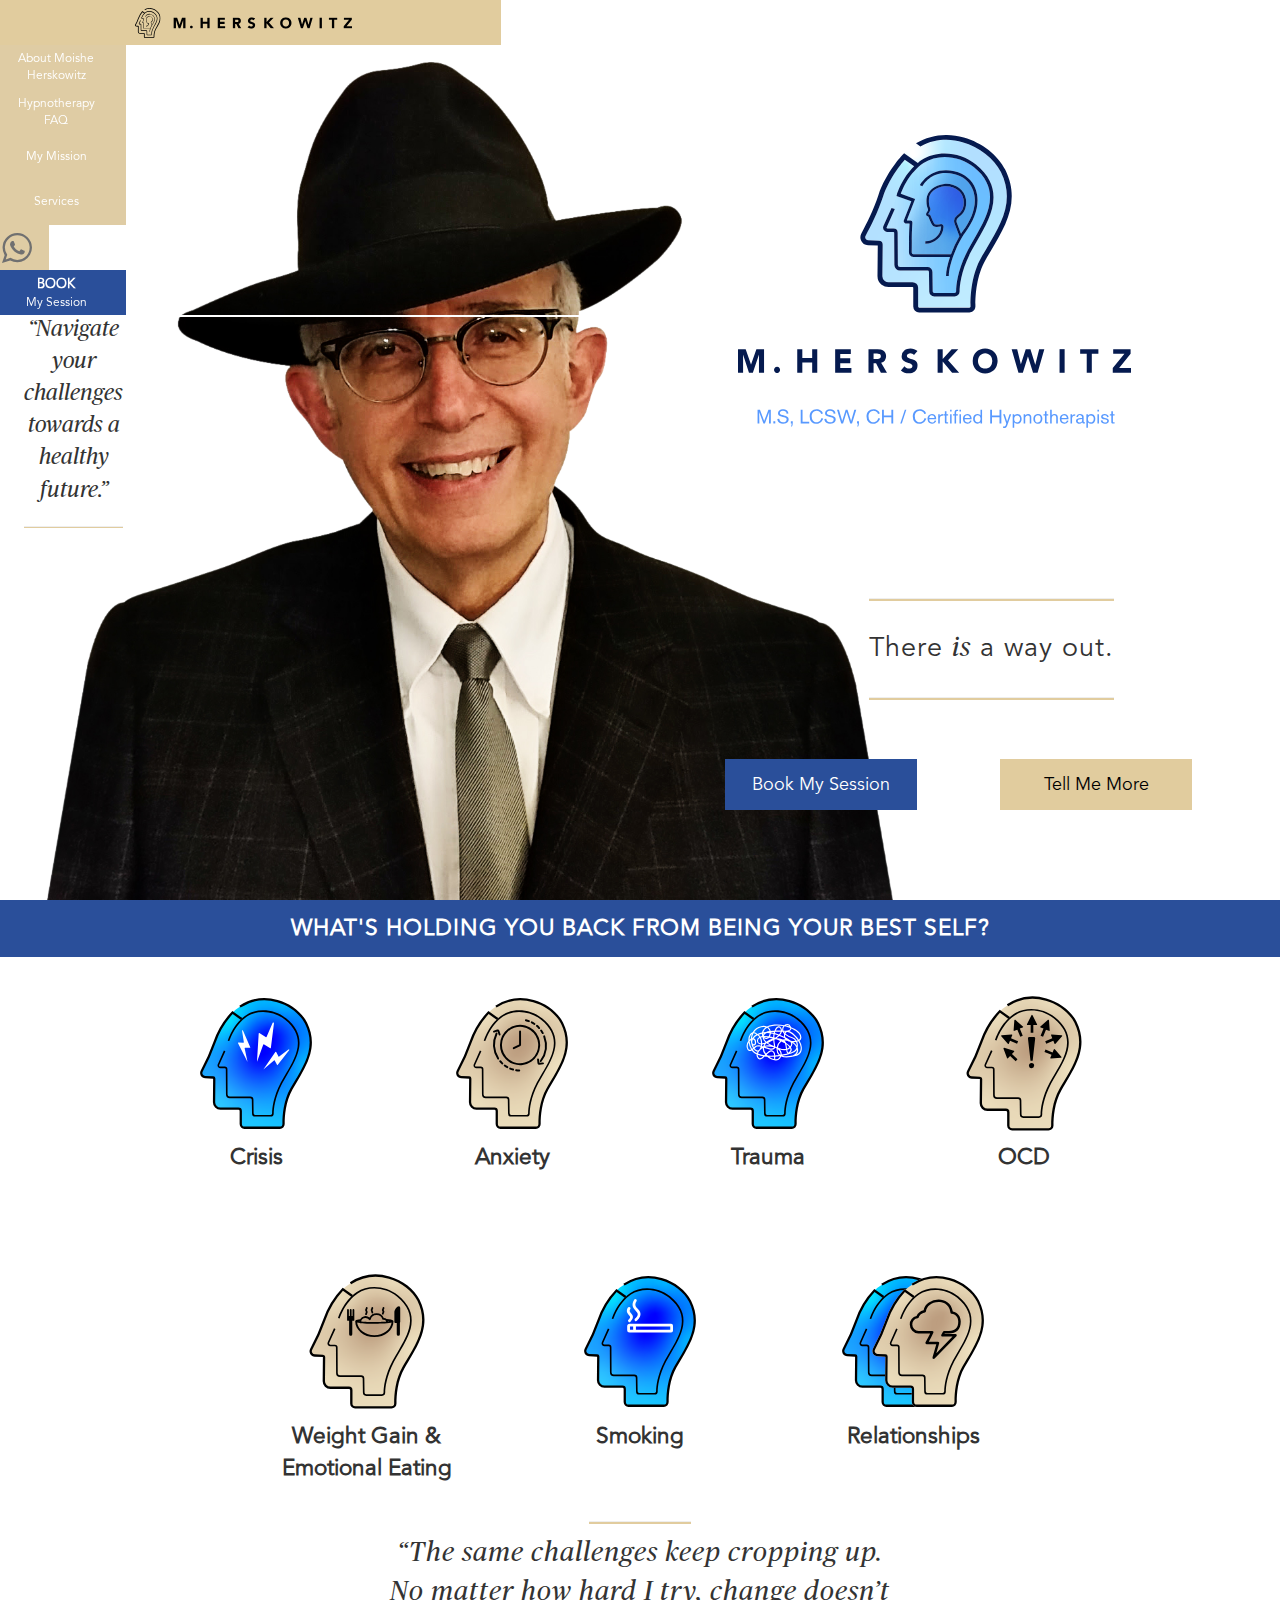
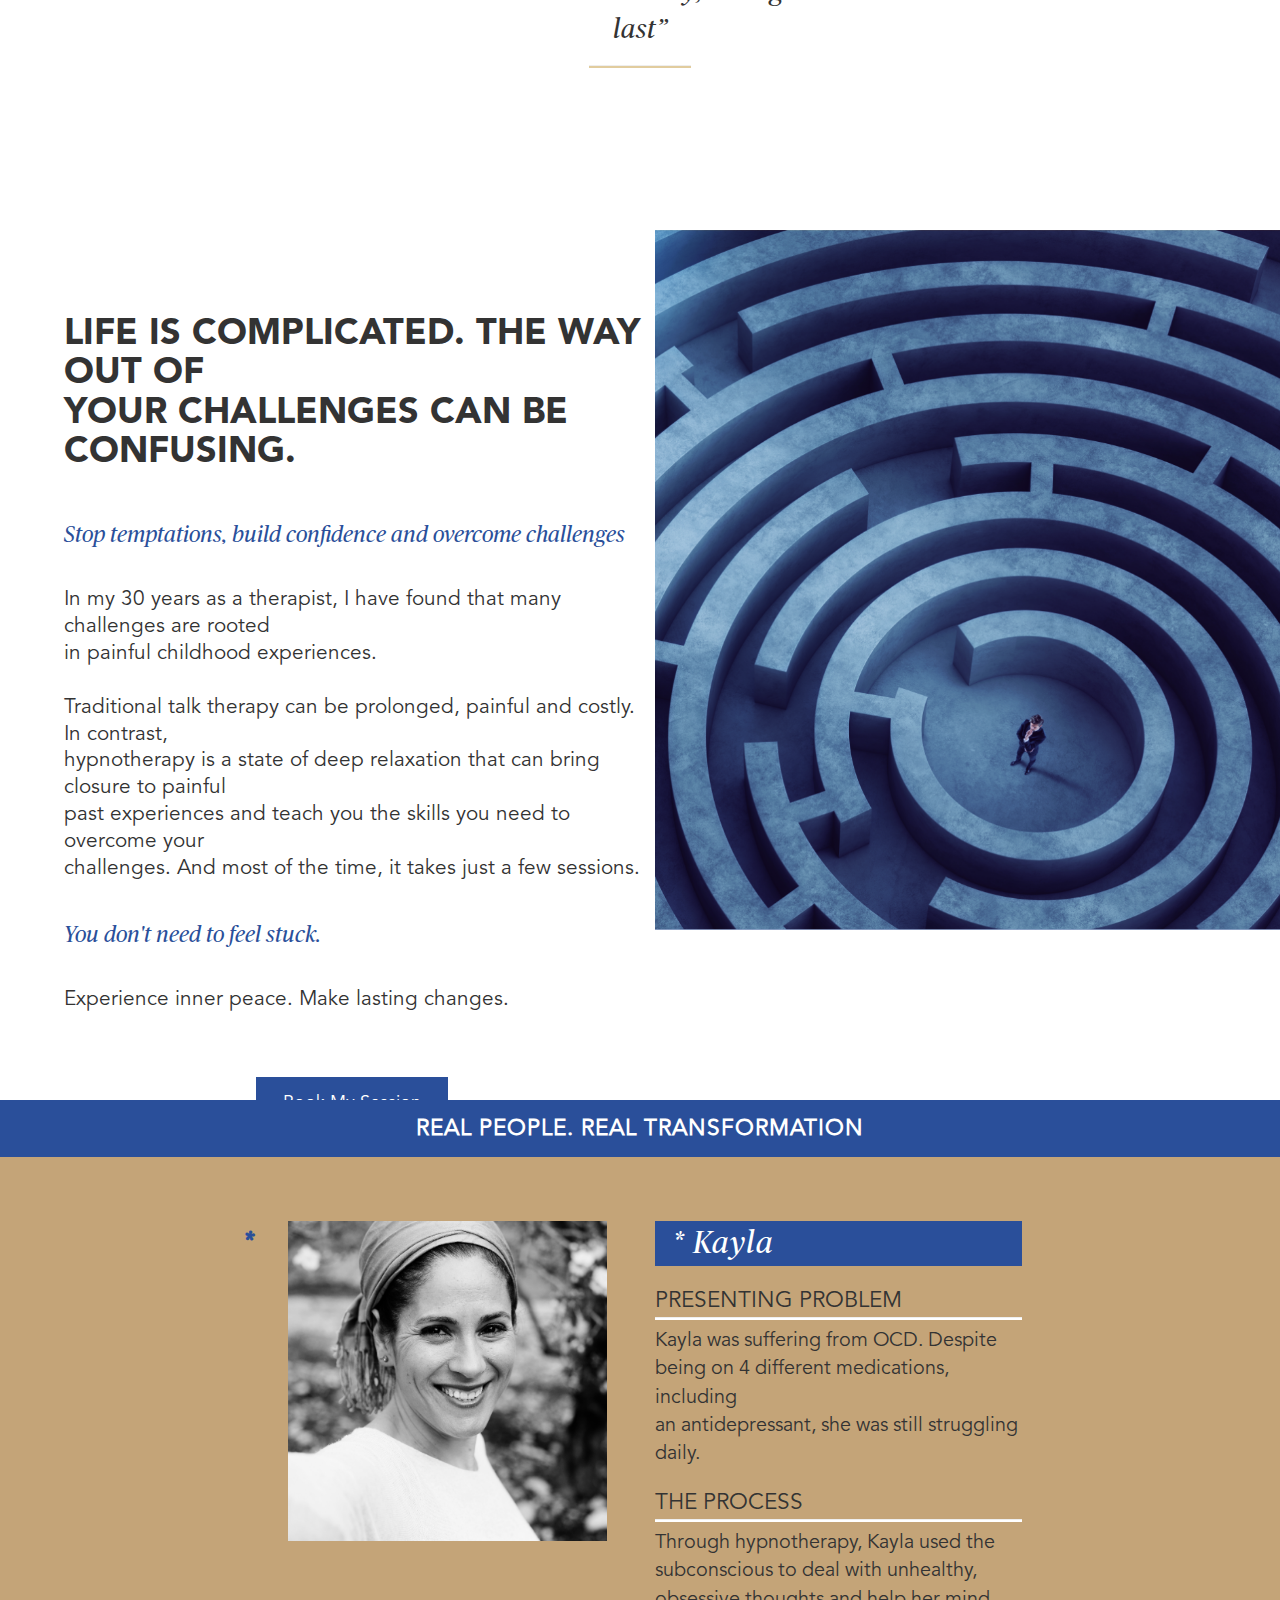
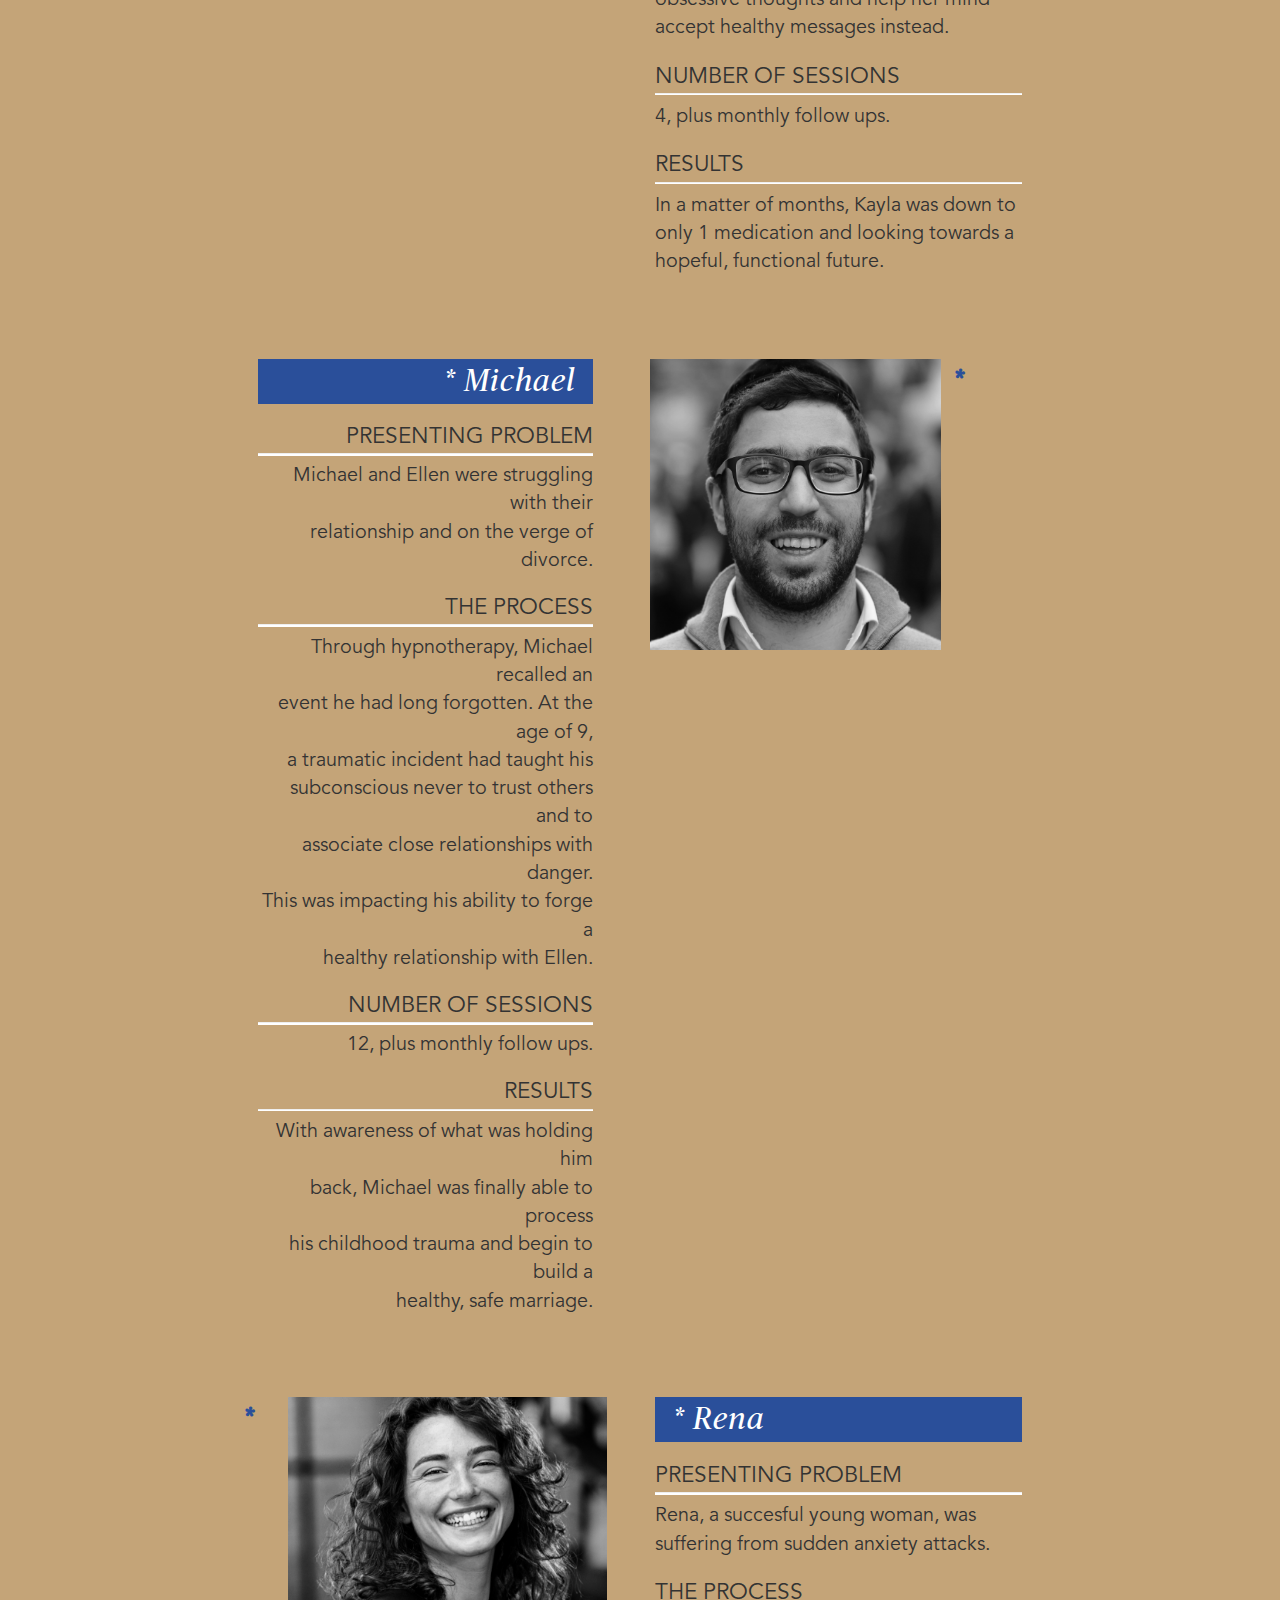
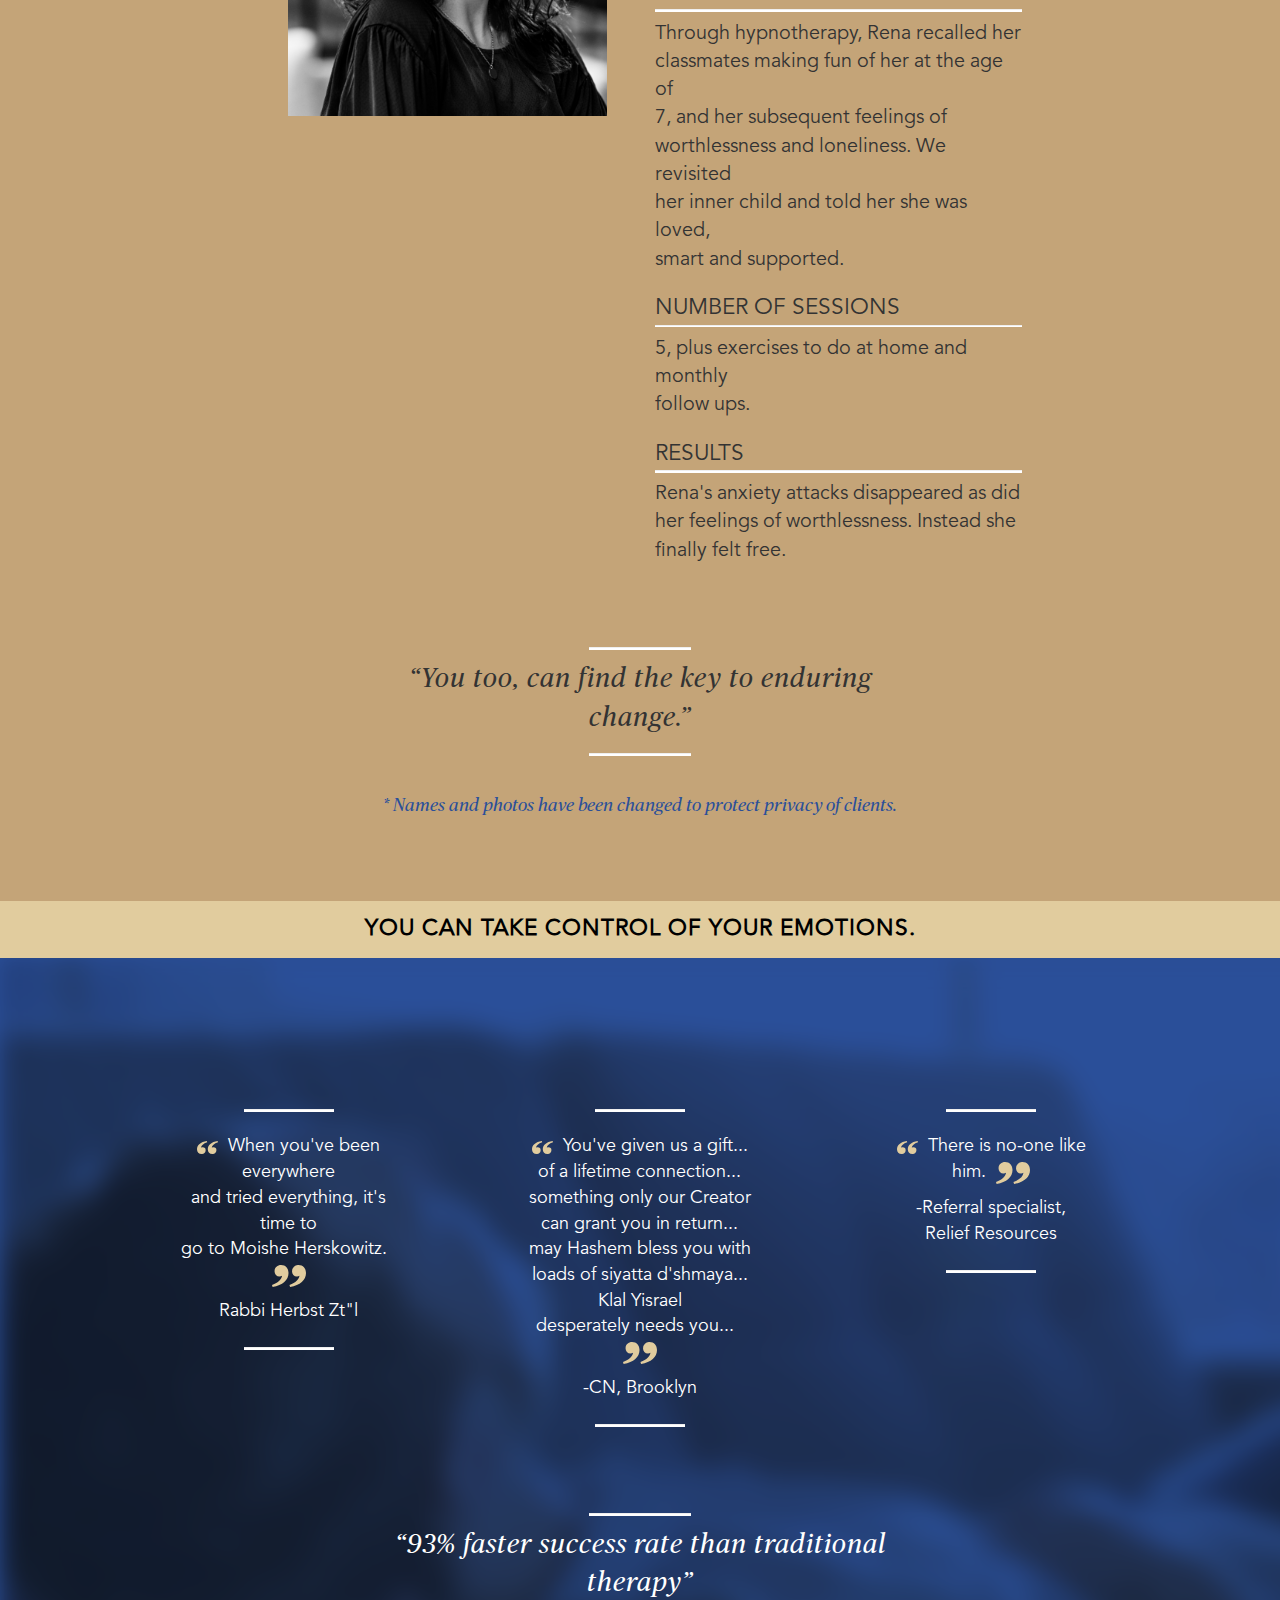
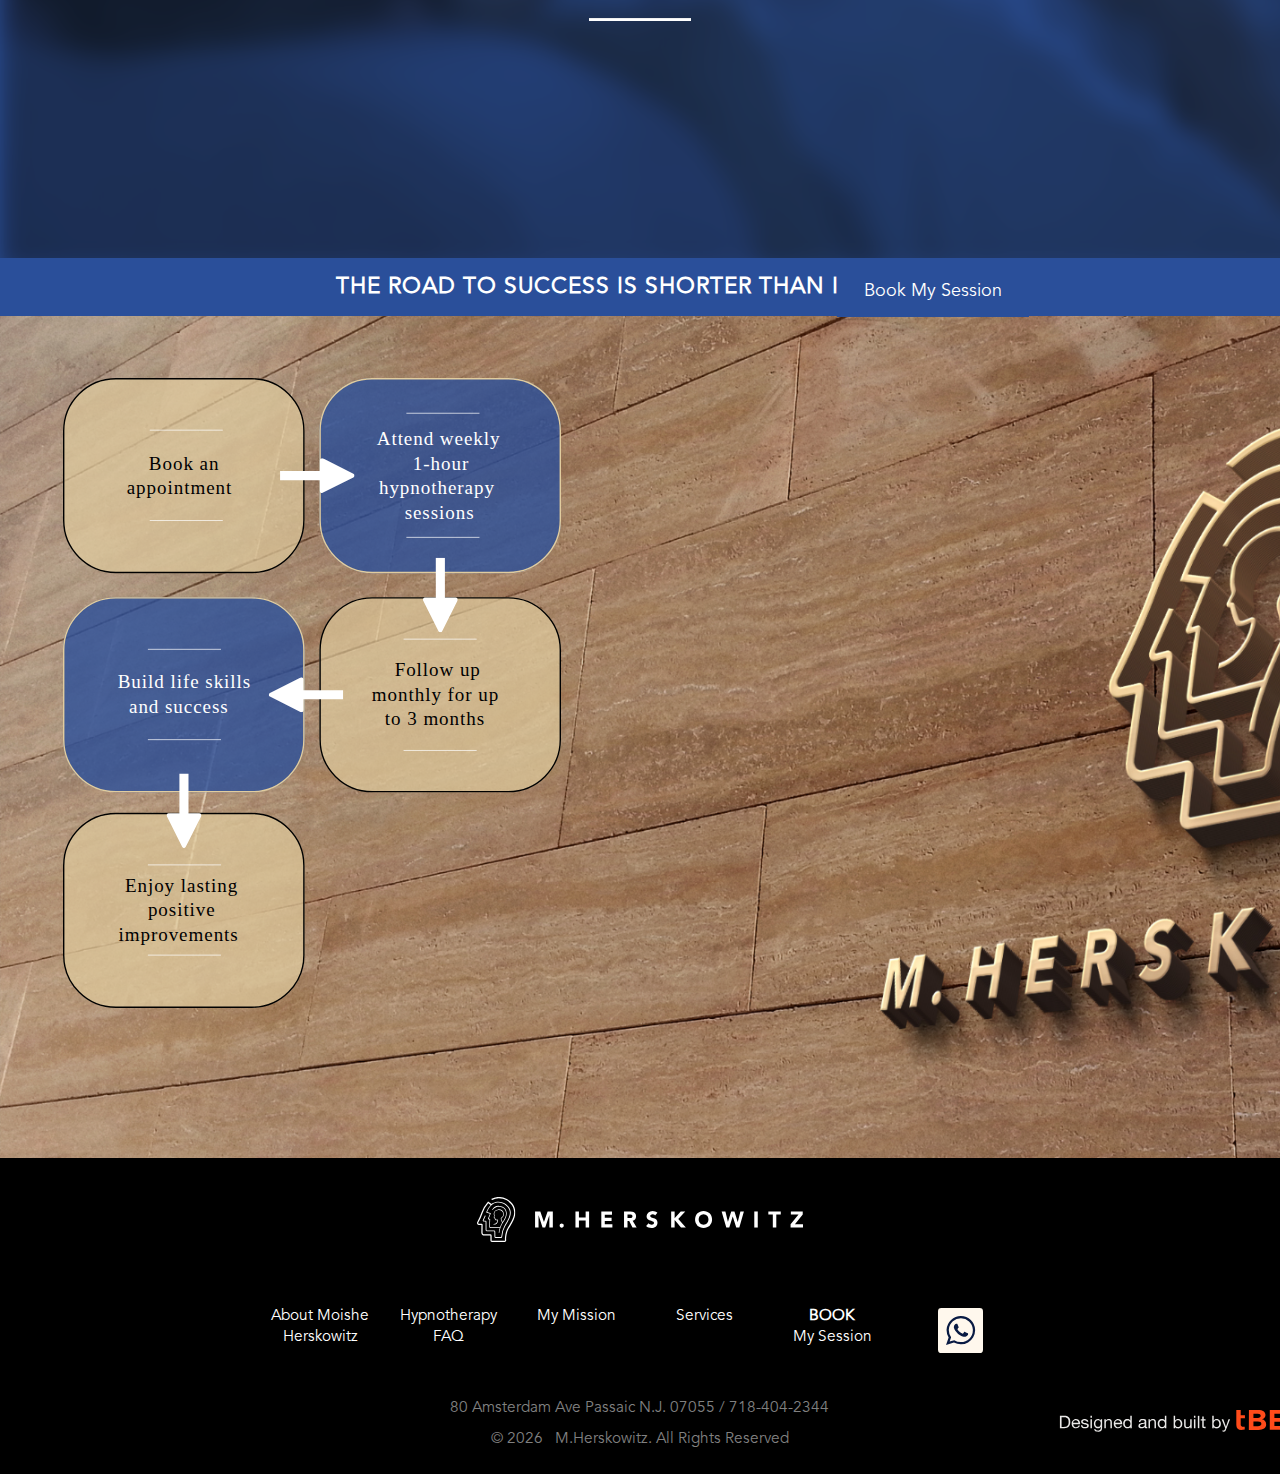
<file: index.html>
<!DOCTYPE html>

<head>
    <meta charset="utf-8">
    <title>M. HERSKOWITZ</title>
    <link rel="icon" href="images/icon.svg">
    <!--Bootstrap-->
    <meta name="viewport" content="width=device-width, initial-scale=1">
    <link rel="stylesheet" href="https://maxcdn.bootstrapcdn.com/bootstrap/3.4.1/css/bootstrap.min.css">
    <link href="https://cdn.jsdelivr.net/npm/bootstrap@5.1.3/dist/css/bootstrap.min.css" rel="stylesheet"
        integrity="sha384-1BmE4kWBq78iYhFldvKuhfTAU6auU8tT94WrHftjDbrCEXSU1oBoqyl2QvZ6jIW3" crossorigin="anonymous">
    <script src="https://ajax.googleapis.com/ajax/libs/jquery/3.5.1/jquery.min.js"></script>
    <script src="https://maxcdn.bootstrapcdn.com/bootstrap/3.4.1/js/bootstrap.min.js"></script>

    <!--Google Fonts-->
    <link rel="preconnect" href="https://fonts.googleapis.com">
    <link rel="preconnect" href="https://fonts.gstatic.com" crossorigin>
    <link
        href="https://fonts.googleapis.com/css2?family=PT+Serif:ital,wght@0,400;0,700;1,400;1,700&family=Roboto:ital,wght@0,100;0,300;0,400;0,500;0,700;0,900;1,100;1,300;1,400;1,500;1,700;1,900&display=swap"
        rel="stylesheet">
    <!--Librería de Ale-->
    <link rel="stylesheet" href="style/style.css">
    <!--Scroll chido-->
    <script src="https://code.jquery.com/jquery-3.5.0.min.js"></script>
</head>

<body>
    <!--Escritorio-->
    <div class="hide-on-mobile-tablet">
        <!--Navbar-->
        <div class="row navba">
            <div class="uno">
                <a href="#inicio" class="scrollLink"><button type="button" class="btn btn-light"><img
                            src="images/Logo menu.svg"></button></a>
            </div>
            <div class="dos">
                <a href="about.html"><button type="button" class="btn btn-light">About Moishe<br>Herskowitz</button></a>
            </div>
            <div class="dos">
                <a href="faq.html"><button type="button" class="btn btn-light">Hypnotherapy<br>FAQ</button></a>
            </div>
            <div class="dos">
                <a href="mission.html"><button type="button" class="btn btn-light">My Mission</button></a>
            </div>
            <div class="dos">
                <a href="services.html"><button type="button" class="btn btn-light">Services</button></a>
            </div>
            <div class="waza">
                <a href="https://wa.me/17184042344" target="_blank"><button type="button" class="btn btn-light"><img
                            src="images/Whatsappmenu.svg"></button></a>
            </div>
            <div class="book">
                <a href="book.html"><button type="button" class="btn btn-light"><strong
                            style="font-size: 1.3rem;">BOOK</strong><br>My
                        Session</button></a>
            </div>
        </div>
        <!--Fin Navbar-->
        <!--Inicio-->
        <section id="inicio">
            <div class="row inicio">
                <div class="col col-lg-6">
                    <div class="quote">
                        <hr>
                        <p>“Navigate<br>your<br>challenges<br>towards a<br>healthy<br>future.”</p>
                        <hr>
                    </div>
                    <img class="MHers" src="images/M_Herskowitz.png">
                </div>
                <div class="col col-lg-6 colDos">
                    <img class="logoP" src="images/Logo principal.svg">
                    <div class="quoteDos">
                        <hr>
                        <p>There <span>is</span> a way out.</p>
                        <hr>
                    </div>
                    <div>
                        <a href="book.html"><button type="button" class="btn-primary btn-lg btnUno">Book My
                                Session</button></a>
                        <a href="faq.html"><button type="button" class="btn-primary btn-lg btnDos">Tell Me
                                More</button></a>
                    </div>
                </div>
            </div>
        </section>
        <!--Fin Inicio-->
        <!--Cabecitas-->
        <section id="cabecitas">
            <div class="CabTitulo">
                <p>WHAT'S HOLDING YOU BACK FROM BEING YOUR BEST SELF?</p>
            </div>
            <div class=" row problems">
                <div class="col col-lg-3">
                    <img src="images/crisis.svg">
                    <p>Crisis</p>
                </div>
                <div class="col col-lg-3">
                    <img src="images/anxiety.svg">
                    <p>Anxiety</p>
                </div>
                <div class="col col-lg-3">
                    <img src="images/trauma.svg">
                    <p>Trauma</p>
                </div>
                <div class="col col-lg-3">
                    <img src="images/OCD.svg">
                    <p>OCD</p>
                </div>
            </div>

            <div class=" row problems probDos">
                <div class="col col-lg-4">
                    <img src="images/eating.svg">
                    <p>Weight Gain &<br>Emotional Eating</p>
                </div>
                <div class="col col-lg-4">
                    <img src="images/smoking.svg">
                    <p>Smoking</p>
                </div>
                <div class="col col-lg-4">
                    <img src="images/relationship.svg">
                    <p>Relationships</p>
                </div>
            </div>
            <div class="quoteP">
                <hr>
                <p>“The same challenges keep cropping up.<br>No matter how hard I try, change doesn’t last”</p>
                <hr>
            </div>
        </section>
        <!--Fin Cabecitas-->
        <!--Laberinto-->
        <section id="Laberinto">
            <div class="row">
                <div class="col col-lg-6 labe">
                    <h2 class="LabTitulo">LIFE IS COMPLICATED. THE WAY OUT OF<br>YOUR CHALLENGES CAN BE CONFUSING.</h2>
                    <p class="LabAzul">Stop temptations, build confidence and overcome challenges</p>
                    <p class="LabP">In my 30 years as a therapist, I have found that many challenges are rooted<br>in
                        painful childhood experiences.
                        <br><br>
                        Traditional talk therapy can be prolonged, painful and costly. In contrast,<br>hypnotherapy is a
                        state of deep relaxation that can bring closure to painful<br>past experiences and teach you the
                        skills you need to overcome your<br>challenges. And most of the time, it takes just a few
                        sessions.
                    </p>
                    <p class="LabAzul">You don't need to feel stuck.</p>
                    <p class="LabP">Experience inner peace. Make lasting changes.</p>
                    <div class="divbtn">
                        <a href="book.html"><button type="button" class="btn-primary btn-lg btnLab">Book My
                                Session</button></a>
                    </div>
                </div>
                <div class="col col-lg-6"><img src="images/lab.png"></div>
            </div>
        </section>
        <!--Fin Laberinto-->
        <!--Testimonials-->
        <section id="Testimonials">
            <div class="CabTitulo">
                <p>REAL PEOPLE. REAL TRANSFORMATION</p>
            </div>
            <!--1st testimonial-->
            <div class="row testi">
                <div class="col col-lg-6 bark">
                    <span>*&nbsp;&nbsp;</span>
                    <img src="images/photo1.png">
                </div>
                <div class="col col-lg-6">
                    <div class="CabTesti">
                        <p>* Kayla</p>
                    </div>
                    <p class="subti">PRESENTING PROBLEM</p>
                    <hr>
                    <p class="parrafo">Kayla was suffering from OCD. Despite<br>being on 4 different medications,
                        including<br>an antidepressant, she was still struggling<br>daily.</p>
                    <p class="subti">THE PROCESS</p>
                    <hr>
                    <p class="parrafo">Through hypnotherapy, Kayla used the<br>subconscious to deal with
                        unhealthy,<br>obsessive thoughts and help her mind<br>accept healthy messages instead.
                    </p>
                    <p class="subti">NUMBER OF SESSIONS</p>
                    <hr>
                    <p class="parrafo">4, plus monthly follow ups.</p>
                    <p class="subti">RESULTS</p>
                    <hr>
                    <p class="parrafo">In a matter of months, Kayla was down to<br>only 1 medication and looking towards
                        a<br>hopeful, functional future.</p>
                </div>
                <div class="row">
                    <div class="col">

                    </div>

                </div>
            </div>
            <!--2nd Testimonial-->
            <div class="row testiDos">
                <div class="col col-lg-6">
                    <div class="CabTesti">
                        <p>* Michael</p>
                    </div>
                    <p class="subti">PRESENTING PROBLEM</p>
                    <hr>
                    <p class="parrafo">Michael and Ellen were struggling with their<br>relationship and on the verge of
                        divorce.</p>
                    <p class="subti">THE PROCESS</p>
                    <hr>
                    <p class="parrafo">Through hypnotherapy, Michael recalled an<br>event he had long forgotten. At the
                        age of 9,<br> a traumatic incident had taught his<br>subconscious never to trust others and
                        to<br>associate close relationships with danger.<br>This was impacting his ability to forge
                        a<br>
                        healthy relationship with Ellen.</p>
                    <p class="subti">NUMBER OF SESSIONS</p>
                    <hr>
                    <p class="parrafo">12, plus monthly follow ups.</p>
                    <p class="subti">RESULTS</p>
                    <hr>
                    <p class="parrafo">With awareness of what was holding him<br>back, Michael was finally able to
                        process<br>his childhood trauma and begin to build a<br>healthy, safe marriage. </p>
                </div>
                <div class="col col-lg-6 bark">
                    <img src="images/Photo2.png">
                    <span>&nbsp;&nbsp;*</span>
                </div>
            </div>
            <!--3rd testimonial-->
            <div class="row testi">
                <div class="col col-lg-6 bark">
                    <span>*&nbsp;&nbsp;</span>
                    <img src="images/Photo3.png">
                </div>
                <div class="col col-lg-6">
                    <div class="CabTesti">
                        <p>* Rena</p>
                    </div>
                    <p class="subti">PRESENTING PROBLEM</p>
                    <hr>
                    <p class="parrafo">Rena, a succesful young woman, was<br>suffering from sudden anxiety attacks.</p>
                    <p class="subti">THE PROCESS</p>
                    <hr>
                    <p class="parrafo">Through hypnotherapy, Rena recalled her<br>classmates making fun of her at the
                        age
                        of<br>7, and her subsequent feelings of<br>worthlessness and loneliness. We revisited<br>her
                        inner
                        child and told her she was loved,<br>smart and supported.</p>
                    <p class="subti">NUMBER OF SESSIONS</p>
                    <hr>
                    <p class="parrafo">5, plus exercises to do at home and monthly<br>follow ups.</p>
                    <p class="subti">RESULTS</p>
                    <hr>
                    <p class="parrafo">Rena's anxiety attacks disappeared as did<br> her feelings of worthlessness.
                        Instead
                        she<br>finally felt free.</p>
                </div>
            </div>
            <div class="quoteP">
                <hr>
                <p>“You too, can find the key to enduring change.”</p>
                <hr>
            </div>
            <div>
                <p class="LabAzul note">* Names and photos have been changed to protect privacy of clients.</p>
            </div>
        </section>
        <!--Fin Testimonials-->
        <!--Referencias-->
        <section id="Refe">
            <div class="CabTitulo">
                <p>YOU CAN TAKE CONTROL OF YOUR EMOTIONS.</p>
            </div>
            <div class="referencias">
                <div class=" textor">
                    <div class="row">
                        <div class=" col col-lg-4">
                            <div class="quoteRef">
                                <hr>
                                <p><img src="images/Comillas001.svg"> &nbsp;When you've been everywhere<br>and tried
                                    everything, it's time to<br>go to Moishe
                                    Herskowitz. &nbsp;<img src="images/Comillas002.svg"></p>
                                <p>Rabbi Herbst Zt"l</p>
                                <hr>
                            </div>
                        </div>
                        <div class=" col col-lg-4">
                            <div class="quoteRef">
                                <hr>
                                <p><img src="images/Comillas001.svg"> &nbsp;You've given us a gift... of a
                                    lifetime connection... something only our Creator
                                    can grant you in return... may Hashem bless you with loads of siyatta d'shmaya...
                                    Klal Yisrael<br>desperately needs you... &nbsp;<img src="images/Comillas002.svg">
                                </p>
                                <p>-CN, Brooklyn</p>
                                <hr>
                            </div>
                        </div>
                        <div class=" col col-lg-4">
                            <div class="quoteRef">
                                <hr>
                                <p><img src="images/Comillas001.svg"> &nbsp;There is no-one like him. &nbsp;<img
                                        src="images/Comillas002.svg"></p>
                                <p>-Referral specialist,<br>Relief Resources</p>
                                <hr>
                            </div>
                        </div>
                    </div>
                </div>
                <div class="quoteR">
                    <hr>
                    <p>“93% faster success rate than traditional therapy”</p>
                    <hr>
                </div>
            </div>
        </section>
        <!--Fin Referencias-->
        <!--Road-->
        <section id="Road">
            <div class="CabTitulo">
                <p>THE ROAD TO SUCCESS IS SHORTER THAN IT SEEMS.</p>
            </div>
            <div class="road">
                <div class="row">
                    <div class="col col-lg-6">
                        <img src="images/diagrama.svg">
                    </div>
                    <div class="col col-lg-6">
                        <a href="book.html"><button type="button" class="btn-primary btn-lg btnUno">Book My
                                Session</button></a>
                    </div>
                </div>
            </div>
        </section>
        <!--Fin Road-->
        <!--Footer-->
        <footer>
            <a href="#inicio" class="scrollLink"><img src="images/LogoFooter.svg"></a>
            <div class="row fotr">
                <div class=" col col-lg-2">
                    <p><a href="about.html">About Moishe<br>
                            Herskowitz</a></p>
                </div>
                <div class=" col col-lg-2">
                    <p><a href="faq.html">Hypnotherapy<br>FAQ</a></p>
                </div>
                <div class=" col col-lg-2">
                    <p><a href="mission.html">My Mission</a></p>
                </div>
                <div class=" col col-lg-2">
                    <p><a href="services.html">Services</a></p>
                </div>
                <div class=" col col-lg-2">
                    <p><a href="book.html"><b>BOOK</b><br>My Session</a></p>
                </div>
                <div class=" col col-lg-2">
                    <a href="https://wa.me/17184042344" target="_blank"><img src="images/Whatsappfooter.svg"></a>
                </div>
            </div>
            <div>
                <div class="row copyr">
                    <div class=" col col-lg-4"></div>
                    <div class=" col col-lg-4">
                        <p>80 Amsterdam Ave Passaic N.J. 07055 / 718-404-2344</p>
                        <p>&copy;
                            <script>document.write(new Date().getFullYear());</script> &nbsp; M.Herskowitz. All Rights
                            Reserved
                        </p>
                    </div>
                    <div class=" col col-lg-4"><img src="images/tbe.svg">
                    </div>
                </div>
            </div>
        </footer>
        <!--Fin Footer-->
    </div>
    <!--Fin Escritorio-->
    <!--Movil-->
    <div class="hide-on-desktop">
        <!--Navbar-->
        <div class="navbarM">
            <div class="row navM">
                <div class="col">
                    <a href="#inicio" class="scrollLink"><img class="" src="images/logoM.svg"></a>
                    <a href=" https://wa.me/17184042344" target="_blank"><img class="wazaM"
                            src="images/Whatsappmenu.svg"></a>

                    <div class="menu-icon" style="z-index: 9;">
                        <input name="foo" class="menu-icon__cheeckbox" type="checkbox" onclick="OCNav();" />
                        <div>
                            <span></span>
                            <span></span>
                        </div>
                    </div>
                </div>
            </div>
            <div class="desplegable" id="Tmenu">
                <div class="row desp" id="plegable">
                    <a href="about.html">
                        <div class="col">
                            About Moishe Herskowitz
                        </div>
                    </a>
                </div>
                <div class="row desp" id="plegable">
                    <a href="faq.html">
                        <div class="col">
                            Hypnotherapy FAQ
                        </div>
                    </a>
                </div>
                <div class="row desp" id="plegable">
                    <a href="mission.html">
                        <div class="col">
                            My Mission
                        </div>
                    </a>
                </div>
                <div class="row desp" id="plegable">
                    <a href="services.html">
                        <div class="col">
                            Services
                        </div>
                    </a>
                </div>
            </div>
            <div class="row titleM">
                <a href="book.html">
                    <div class="col">
                        <p><strong>BOOK</strong> My Session</p>
                    </div>
                </a>
            </div>
        </div>
        <!--Fin Navbar-->
        <!--Inicio-->
        <section id="InicioM">
            <img src="images/Logo principal.svg">
            <div class="quoteM">
                <hr>
                <p>There <span>is</span> a way out.</p>
                <hr>
            </div>
            <a href="faq.html"><button type="button" class="btn-primary btn-lg btnDosM">Tell Me
                    More</button></a>
        </section>
        <!--Fin inicio-->
        <!--Cabecitas-->
        <section id="cabecitasM">
            <div class="CabTitulo">
                <p>WHAT'S HOLDING YOU BACK FROM BEING YOUR BEST SELF?</p>
            </div>
            <div class="row problems">
                <div class="col col-sm-6">
                    <img src="images/crisis.svg">
                    <p>Crisis</p>
                </div>
                <div class="col col-sm-6">
                    <img src="images/anxiety.svg">
                    <p>Anxiety</p>
                </div>
            </div>
            <div class="row problems">
                <div class="col col-sm-6">
                    <img src="images/trauma.svg">
                    <p>Trauma</p>
                </div>
                <div class="col col-sm-6">
                    <img src="images/OCD.svg">
                    <p>OCD</p>
                </div>
            </div>

            <div class=" row problems">
                <div class="col col-sm-6">
                    <img src="images/eating.svg">
                    <p>Weight Gain &<br>Emotional Eating</p>
                </div>
                <div class="col col-sm-6">
                    <img src="images/smoking.svg">
                    <p>Smoking</p>
                </div>
            </div>
            <div class="row problems">
                <div class="col col-sm-12">
                    <img src="images/relationship.svg">
                    <p>Relationships</p>
                </div>
            </div>
            <div class="quoteP">
                <hr>
                <p>“The same challenges keep cropping up.<br>No matter how hard I try, change doesn’t last”</p>
                <hr>
            </div>
        </section>
        <!--Fin Cabecitas-->
        <!--Laberinto-->
        <section id="LaberintoM">
            <div class="col col-12 labe">
                <h2 class="LabTitulo">LIFE IS COMPLICATED. THE WAY OUT OF YOUR CHALLENGES CAN BE CONFUSING.</h2>
                <p class="LabAzul">Stop temptations, build confidence and overcome challenges</p>
                <p class="LabP">In my 30 years as a therapist, I have found that many challenges are rooted in
                    painful childhood experiences.
                    <br><br>
                    Traditional tal therapy can be prolonged, painful and costly. In contrast, hypnotherapy is a
                    state of deep relaxation that can bring closure to painful past experiences and teach you the
                    skills you need to overcome your challenges. And most of the time, it takes just a few
                    sessions.
                </p>
                <p class="LabAzul">You don't need to feel stuck.</p>
                <p class="LabP">Experience inner peace. Make lasting changes.</p>
                <a href="book.html"><button type="button" class="btn-primary btnLab">Book My
                        Session</button></a>
            </div>
        </section>
        <!--Fin Laberinto-->
        <!--Testimonials-->
        <section id="Testimonials" class="TestimonialsM">
            <div class="CabTitulo">
                <p>REAL PEOPLE.<br>REAL TRANSFORMATION</p>
            </div>
            <!--1st testimonial-->
            <div class="testi">
                <div class="CabTesti">
                    <p>* Kayla</p>
                    <span>&nbsp;&nbsp;*</span>
                    <img src="images/photo1.png">
                </div>
                <div class="col col-lg-6 bark">
                </div>
                <div>
                    <p class="subti">PRESENTING PROBLEM</p>
                    <hr>
                    <p class="parrafo">Kayla was suffering from OCD. Despite being on 4 different medications,
                        including an antidepressant, she was still struggling daily.</p>
                    <p class="subti">THE PROCESS</p>
                    <hr>
                    <p class="parrafo">Through hypnotherapy, Kayla used the subconscious to deal with
                        unhealthy, obsessive thoughts and help her mind accept healthy messages instead.
                    </p>
                    <p class="subti">NUMBER OF SESSIONS</p>
                    <hr>
                    <p class="parrafo">4, plus monthly follow ups.</p>
                    <p class="subti">RESULTS</p>
                    <hr>
                    <p class="parrafo">In a matter of months, Kayla was down to only 1 medication and looking towards
                        a hopeful, functional future.</p>
                </div>
            </div>
            <!--2nd Testimonial-->
            <div class="testi">
                <div class="CabTesti">
                    <p>* Michael</p>
                    <span>&nbsp;&nbsp;*</span>
                    <img src="images/Photo2.png">
                </div>
                <div class="col col-lg-6 bark">
                </div>
                <div>
                    <p class="subti">PRESENTING PROBLEM</p>
                    <hr>
                    <p class="parrafo">Michael and Ellen were struggling with their relationship and on the verge of
                        divorce.</p>
                    <p class="subti">THE PROCESS</p>
                    <hr>
                    <p class="parrafo">Through hypnotherapy, Michael recalled an event he had long forgotten. At the age of 9, a traumatic incident had taught his subconscious never to trust others and
                        to associate close relationships with danger. This was impacting his ability to forge
                        a healthy relationship with Ellen.</p>
                    <p class="subti">NUMBER OF SESSIONS</p>
                    <hr>
                    <p class="parrafo">12, plus monthly follow ups.</p>
                    <p class="subti">RESULTS</p>
                    <hr>
                    <p class="parrafo">With awareness of what was holding him back, Michael was finally able to
                        process his childhood trauma and begin to build a healthy, safe marriage. </p>
                </div>
            </div>
            <!--3rd testimonial-->
            <div class="testi">
                <div class="CabTesti">
                    <p>* Rena</p>
                    <span>&nbsp;&nbsp;*</span>
                    <img src="images/Photo3.png">
                </div>
                <div class="col col-lg-6 bark">
                </div>
                <div>
                    <p class="subti">PRESENTING PROBLEM</p>
                    <hr>
                    <p class="parrafo">Rena, a succesful young woman, was suffering from sudden anxiety attacks.</p>

                    <p class="subti">THE PROCESS</p>
                    <hr>
                    <p class="parrafo">Through hypnotherapy, Rena recalled her classmates making fun of her at the
                        age
                        of 7, and her subsequent feelings of worthlessness and loneliness. We revisited her
                        inner
                        child and told her she was loved, smart and supported.</p>
                    <p class="subti">NUMBER OF SESSIONS</p>
                    <hr>
                    <p class="parrafo">5, plus exercises to do at home and monthly follow ups.</p>
                    <p class="subti">RESULTS</p>
                    <hr>
                    <p class="parrafo">Rena's anxiety attacks disappeared as did her feelings of worthlessness.
                        Instead
                        she finally felt free.</p>
                </div>
            </div>
            <div class="quoteP">
                <hr>
                <p>“You too, can find the key to enduring change.”</p>
                <hr>
            </div>
            <div>
                <p class="LabAzul note">* Names and photos have been changed to protect privacy of clients.</p>
            </div>
        </section>
        <!--Fin Testimonials-->
        <!--Referencias-->
        <section id="Refe">
            <div class="CabTitulo">
                <p>YOU CAN TAKE CONTROL OF YOUR EMOTIONS.</p>
            </div>
            <div class="referencias">
                <div class=" textor">
                    <div class="row">
                        <div class=" col col-12">
                            <div class="quoteRef">
                                <hr>
                                <p><img src="images/Comillas001.svg"> &nbsp;When you've been everywhere<br>and tried
                                    everything, it's time to<br>go to Moishe
                                    Herskowitz. &nbsp;<img src="images/Comillas002.svg"></p>
                                <p>Rabbi Herbst Zt"l</p>
                                <hr>
                            </div>
                        </div>
                        <div class=" col col-12">
                            <div class="quoteRef">
                                <hr>
                                <p><img src="images/Comillas001.svg"> &nbsp;You've given us a gift... of a
                                    lifetime<br>connection... something only our<br>Creator
                                    can grant you in return... may<br>Hashem bless you with loads of siyatta d'shmaya...
                                    Klal Yisrael<br>desperately needs you... &nbsp;<img src="images/Comillas002.svg">
                                </p>
                                <p>-CN, Brooklyn</p>
                                <hr>
                            </div>
                        </div>
                        <div class=" col col-12">
                            <div class="quoteRef">
                                <hr>
                                <p><img src="images/Comillas001.svg"> &nbsp;There is no-one like him. &nbsp;<img
                                        src="images/Comillas002.svg"></p>
                                <p>-Referral specialist,<br>Relief Resources</p>
                                <hr>
                            </div>
                        </div>
                    </div>
                    <div class="quoteR">
                        <hr>
                        <p>“93% faster success rate than traditional therapy”</p>
                        <hr>
                    </div>
                </div>
            </div>
        </section>
        <!--Fin Referencias-->
        <!--Road-->
        <section id="RoadM">
            <div class="CabTitulo">
                <p>THE ROAD TO SUCCESS IS SHORTER THAN IT SEEMS.</p>
            </div>
            <div class="road">
                <img src="images/diagrama.svg">
                <a href="book.html"><button type="button" class="btn-primary btnLab">Book My
                        Session</button></a>
            </div>
        </section>
        <!--Fin Road-->
        <!--Footer-->
        <footer>
            <a href="#inicio" class="scrollLink"><img src="images/LogoFooter.svg"></a>
            <div class="row fotr">
                <div class=" col col-12">
                    <p><a href="about.html">About Moishe Herskowitz</a></p>
                    <p><a href="faq.html">Hypnotherapy FAQ</a></p>
                    <p><a href="mission.html">My Mission</a></p>
                    <p><a href="services.html">Services</a></p>
                    <p><a href="book.html"><b>BOOK</b> My Session</a></p>
                </div>
                <div class=" col col-12">
                    <a href="https://wa.me/17184042344" target="_blank"><img class="wazaMF"
                            src="images/Whatsappfooter.svg"></a>
                </div>
            </div>
            <div class="row copyr">
                <div class="col col-12">
                    <p>80 Amsterdam Ave Passaic N.J. 07055 <br> 718-404-2344</p>
                    <p>&copy;
                        <script>document.write(new Date().getFullYear());</script> &nbsp; M.Herskowitz. All Rights
                        Reserved
                    </p>
                </div>
                <div class="tbe"><img src="images/tbe.svg">
                </div>
            </div>
        </footer>
        <!--Fin Footer-->
    </div>
    <!--Fin Movil-->
</body>
<!--scripts-->
<!--Scroll chido-->
<script>
    $(document).ready(function () {
        $("a.scrollLink").click(function (event) {
            event.preventDefault();
            $("html, body").animate({
                scrollTop: $($(this).attr("href")).offset().top
            }, 500);
        });
    });
</script>

<!--Desplegable-->
<script src="sidemenu.js"></script>
</file>
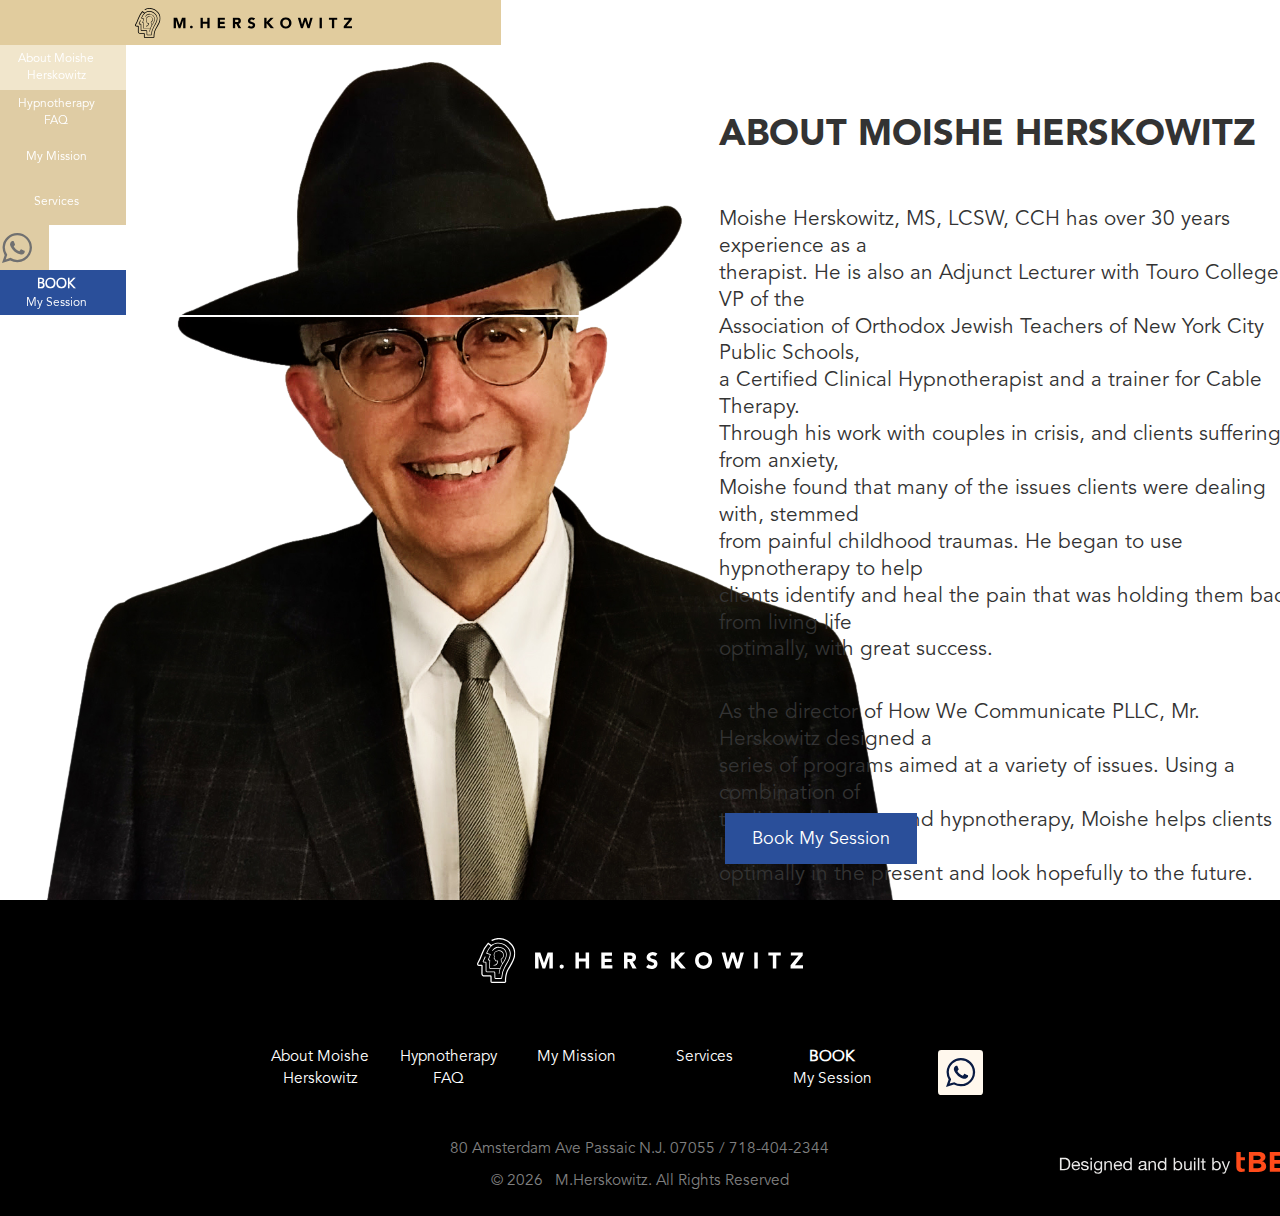
<file: about.html>
<!DOCTYPE html>

<head>
    <meta charset="utf-8">
    <title>M. HERSKOWITZ</title>
    
    <link rel="icon" href="images/icon.svg">

    <!--Bootstrap-->
    <meta name="viewport" content="width=device-width, initial-scale=1">
    <link rel="stylesheet" href="https://maxcdn.bootstrapcdn.com/bootstrap/3.4.1/css/bootstrap.min.css">
    <link href="https://cdn.jsdelivr.net/npm/bootstrap@5.1.3/dist/css/bootstrap.min.css" rel="stylesheet"
        integrity="sha384-1BmE4kWBq78iYhFldvKuhfTAU6auU8tT94WrHftjDbrCEXSU1oBoqyl2QvZ6jIW3" crossorigin="anonymous">
    <script src="https://ajax.googleapis.com/ajax/libs/jquery/3.5.1/jquery.min.js"></script>
    <script src="https://maxcdn.bootstrapcdn.com/bootstrap/3.4.1/js/bootstrap.min.js"></script>
    <!--Google Fonts-->
    <link rel="preconnect" href="https://fonts.googleapis.com">
    <link rel="preconnect" href="https://fonts.gstatic.com" crossorigin>
    <link
        href="https://fonts.googleapis.com/css2?family=PT+Serif:ital,wght@0,400;0,700;1,400;1,700&family=Roboto:ital,wght@0,100;0,300;0,400;0,500;0,700;0,900;1,100;1,300;1,400;1,500;1,700;1,900&display=swap"
        rel="stylesheet">
    <!--Librería de Ale-->
    <link rel="stylesheet" href="style/style.css">
</head>

<body>
    <!--Escritorio-->
    <div class="hide-on-mobile-tablet">
        <!--Navbar-->
        <div class="row navba">
            <div class="uno">
                <a href="index.html"><button type="button" class="btn btn-light"><img
                            src="images/Logo menu.svg"></button></a>
            </div>
            <div class="dos">
                <a href="#inicio" class="scrollLink"><button type="button" class="btn btn-light"
                        style="background-color: #f1e6cc">About
                        Moishe<br>Herskowitz</button></a>
            </div>
            <div class="dos">
                <a href="faq.html"><button type="button" class="btn btn-light">Hypnotherapy<br>FAQ</button></a>
            </div>
            <div class="dos">
                <a href="mission.html"><button type="button" class="btn btn-light">My Mission</button></a>
            </div>
            <div class="dos">
                <a href="services.html"><button type="button" class="btn btn-light">Services</button></a>
            </div>
            <div class="waza">
                <a  href="https://wa.me/17184042344" target="_blank"><button type="button" class="btn btn-light"><img src="images/Whatsappmenu.svg"></button></a>
            </div>
            <div class="book">
                <a href="book.html"><button type="button" class="btn btn-light"><strong
                            style="font-size: 1.3rem;">BOOK</strong><br>My
                        Session</button></a>
            </div>
        </div>
        <!--Fin Navbar-->
        <!--Contenido-->
        <section id="inicio">
            <div class="row inicio about">
                <div class="col col-lg-6">
                    <img class="MHers" src="images/M_Herskowitz.png">
                </div>
                <div class="col col-lg-6 labe">
                    <p class="LabTitulo">ABOUT MOISHE HERSKOWITZ</p>
                    <p class="LabP">Moishe Herskowitz, MS, LCSW, CCH has over 30 years experience as a<br>therapist. He
                        is
                        also an
                        Adjunct Lecturer with Touro College, VP of the<br>Association of Orthodox Jewish Teachers of New
                        York City Public Schools,<br>a Certified Clinical Hypnotherapist and a trainer for Cable
                        Therapy.<br>Through his work with couples in crisis, and clients suffering from
                        anxiety,<br>Moishe
                        found that many of the issues clients were dealing with, stemmed<br>from painful childhood
                        traumas.
                        He began to use hypnotherapy to help<br>clients identify and heal the pain that was holding them
                        back from living life<br>optimally, with great success.</p>
                    <p class="LabP">As the director of How We Communicate PLLC, Mr. Herskowitz designed a<br>series of
                        programs aimed at
                        a
                        variety of issues. Using a combination of<br>traditional therapy and hypnotherapy, Moishe helps
                        clients
                        learn to live<br>optimally in the present and look hopefully to the future.</p>
                    <hr class="abo">
                    <p class="LabAzul azulabout">Soon to be published!</p>
                    <p class="LabP booktxt">Moishe Herskowitz’s groundbreaking book about marriage counseling<br>is sure
                        to be an
                        invaluable
                        resource for couples and therapists alike.</p>
                    <a href="book.html"><button type="button" class="btn-primary btn-lg btnUno">Book My
                            Session</button></a>
                </div>
            </div>
        </section>
        <!--Fin Contenido-->
        <!--Footer-->
        <footer>
            <a href="index.html"><img src="images/LogoFooter.svg"></a>
            <div class="row fotr">
                <div class=" col col-lg-2">
                    <p><a href="#inicio" class="scrollLink">About Moishe<br>
                            Herskowitz</a></p>
                </div>
                <div class=" col col-lg-2">
                    <p><a href="faq.html">Hypnotherapy<br>FAQ</a></p>
                </div>
                <div class=" col col-lg-2">
                    <p><a href="mission.html">My Mission</a></p>
                </div>
                <div class=" col col-lg-2">
                    <p><a href="services.html">Services</a></p>
                </div>
                <div class=" col col-lg-2">
                    <p><a href="book.html"><b>BOOK</b><br>My Session</a></p>
                </div>
                <div class=" col col-lg-2">
                    <a href="https://wa.me/17184042344" target="_blank"><img src="images/Whatsappfooter.svg"></a>
                </div>
            </div>
            <div>
                <div class="row copyr">
                    <div class=" col col-lg-4"></div>
                    <div class=" col col-lg-4">
                        <p>80 Amsterdam Ave Passaic N.J. 07055 / 718-404-2344</p>
                        <p>&copy;
                            <script>document.write(new Date().getFullYear());</script> &nbsp;  M.Herskowitz. All Rights Reserved
                        </p>
                    </div>
                    <div class=" col col-lg-4"><img src="images/tbe.svg">
                    </div>
                </div>
            </div>
        </footer>
        <!--Fin Footer-->
    </div>
    <!--Escritorio-->
    <!--Movil-->
    <div class="hide-on-desktop" id="about">
        <!--Navbar-->
        <div class="navbarM">
            <div class="row navM">
                <div class="col">
                    <a href="index.html"><img class="" src="images/logoM.svg"></a>
                    <a href=" https://wa.me/17184042344" target="_blank"><img class="wazaM"
                            src="images/Whatsappmenu.svg"></a>

                    <div class="menu-icon" style="z-index: 9;">
                        <input name="foo" class="menu-icon__cheeckbox" type="checkbox" onclick="OCNav();" />
                        <div>
                            <span></span>
                            <span></span>
                        </div>
                    </div>
                </div>
            </div>
            <div class="desplegable" id="Tmenu">
                <div class="row desp" id="plegable">
                    <a href="#about" class="scrollLink">
                        <div class="col">
                            About Moishe Herskowitz
                        </div>
                    </a>
                </div>
                <div class="row desp" id="plegable">
                    <a href="faq.html">
                        <div class="col">
                            Hypnotherapy FAQ
                        </div>
                    </a>
                </div>
                <div class="row desp" id="plegable">
                    <a href="mission.html">
                        <div class="col">
                            My Mission
                        </div>
                    </a>
                </div>
                <div class="row desp" id="plegable">
                    <a href="services.html">
                        <div class="col">
                            Services
                        </div>
                    </a>
                </div>
            </div>
            <div class="row titleM">
                <a href="book.html">
                    <div class="col">
                        <p><strong>BOOK</strong> My Session</p>
                    </div>
                </a>
            </div>
        </div>
        <!--Fin Navbar-->
        <!--Contenido-->
        <section>
                <div class="labe">
                    <p class="LabTitulo">ABOUT MOISHE HERSKOWITZ</p>
                    <p class="LabP">Moishe Herskowitz, MS, LCSW, CCH has over 30 years experience as a therapist. He
                        is
                        also an
                        Adjunct Lecturer with Touro College, VP of the Association of Orthodox Jewish Teachers of New
                        York City Public Schools, a Certified Clinical Hypnotherapist and a trainer for Cable
                        Therapy. Through his work with couples in crisis, and clients suffering from
                        anxiety, Moishe
                        found that many of the issues clients were dealing with, stemmed from painful childhood
                        traumas.
                        He began to use hypnotherapy to help clients identify and heal the pain that was holding them
                        back from living life optimally, with great success.</p>
                    <p class="LabP">As the director of How We Communicate PLLC, Mr. Herskowitz designed a series of
                        programs aimed at
                        a
                        variety of issues. Using a combination of traditional therapy and hypnotherapy, Moishe helps
                        clients
                        learn to live optimally in the present and look hopefully to the future.</p>
                    <hr class="abo">
                    <p class="LabAzul azulabout">Soon to be published!</p>
                    <p class="LabP booktxt">Moishe Herskowitz’s groundbreaking book about marriage counseling is sure
                        to be an
                        invaluable
                        resource for couples and therapists alike.</p>
                    </div>
                    <a href="book.html"><button type="button" class="btn-primary btnLab">Book My
                        Session</button></a>
        </section>
        <!--Fin Contenido-->
        <!--Footer-->
        <footer>
            <a href="index.html"><img src="images/LogoFooter.svg"></a>
            <div class="row fotr">
                <div class=" col col-12">
                    <p><a href="#about" class="scrollLink">About Moishe Herskowitz</a></p>
                    <p><a href="faq.html">Hypnotherapy FAQ</a></p>
                    <p><a href="mission.html">My Mission</a></p>
                    <p><a href="services.html">Services</a></p>
                    <p><a href="book.html"><b>BOOK</b> My Session</a></p>
                </div>
                <div class=" col col-12">
                    <a href="https://wa.me/17184042344" target="_blank"><img class="wazaMF"
                            src="images/Whatsappfooter.svg"></a>
                </div>
            </div>
            <div>
                <div class="row copyr">
                    <div class=" col col-12">
                        <p>80 Amsterdam Ave Passaic N.J. 07055 <br> 718-404-2344</p>
                        <p>&copy;
                            <script>document.write(new Date().getFullYear());</script> &nbsp;  M.Herskowitz. All Rights Reserved
                        </p>
                    </div>
                    <div class="tbe"><img src="images/tbe.svg">
                    </div>
                </div>
            </div>
        </footer>
        <!--Fin Footer-->
    </div>
    <!--Fin Movil-->
</body>
<!--scripts-->
<!--Scroll chido-->
<script>
    $(document).ready(function () {
        $("a.scrollLink").click(function (event) {
            event.preventDefault();
            $("html, body").animate({
                scrollTop: $($(this).attr("href")).offset().top
            }, 500);
        });
    });
</script>

<!--Desplegable-->
<script src="sidemenu.js"></script>
</file>
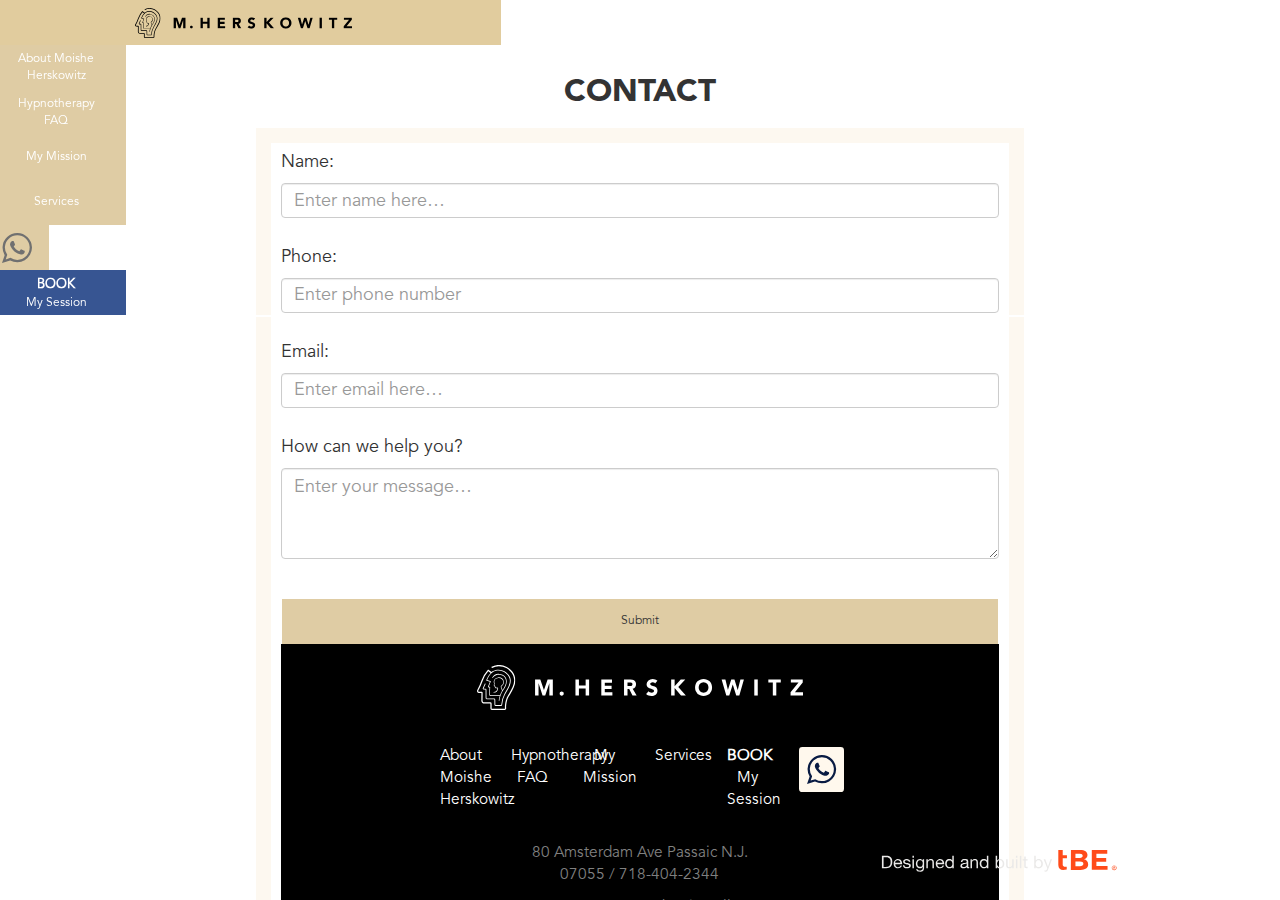
<file: book.html>
<!DOCTYPE html>
<html lang="en">
<head>
    <meta charset="utf-8">
    <title>M. HERSKOWITZ</title>
    
    <link rel="icon" href="images/icon.svg">
    
    <!--Bootstrap-->
    <meta name="viewport" content="width=device-width, initial-scale=1">
    <link rel="stylesheet" href="https://maxcdn.bootstrapcdn.com/bootstrap/3.4.1/css/bootstrap.min.css">
    <link href="https://cdn.jsdelivr.net/npm/bootstrap@5.1.3/dist/css/bootstrap.min.css" rel="stylesheet"
        integrity="sha384-1BmE4kWBq78iYhFldvKuhfTAU6auU8tT94WrHftjDbrCEXSU1oBoqyl2QvZ6jIW3" crossorigin="anonymous">
    <script src="https://ajax.googleapis.com/ajax/libs/jquery/3.5.1/jquery.min.js"></script>
    <script src="https://maxcdn.bootstrapcdn.com/bootstrap/3.4.1/js/bootstrap.min.js"></script>
    <!--Google Fonts-->
    <link rel="preconnect" href="https://fonts.googleapis.com">
    <link rel="preconnect" href="https://fonts.gstatic.com" crossorigin>
    <link
        href="https://fonts.googleapis.com/css2?family=PT+Serif:ital,wght@0,400;0,700;1,400;1,700&family=Roboto:ital,wght@0,100;0,300;0,400;0,500;0,700;0,900;1,100;1,300;1,400;1,500;1,700;1,900&display=swap"
        rel="stylesheet">
    <!--Librería de Ale-->
    <link rel="stylesheet" href="style/style.css">


    <!--AWS-->
<script>
    function submitToAPI(e) {
        e.preventDefault();
        var URL = "https://74za7wmf9b.execute-api.us-east-1.amazonaws.com/myMailer";
 
             var Namere = /[A-Za-z]{1}[A-Za-z]/;
             if (!Namere.test($("#name-input").val())) {
                          alert ("Name can not less than 2 char");
                 return;
             }
             var mobilere = /[0-9]{10}/;
             if (!mobilere.test($("#phone-input").val())) {
                 alert ("Please enter valid mobile number");
                 return;
             }
             if ($("#email-input").val()=="") {
                 alert ("Please enter your email id");
                 return;
             }
 
             var reeamil = /^([\w-\.]+@([\w-]+\.)+[\w-]{2,6})?$/;
             if (!reeamil.test($("#email-input").val())) {
                 alert ("Please enter valid email address");
                 return;
             }
 
        var name = $("#name-input").val();
        var phone = $("#phone-input").val();
        var email = $("#email-input").val();
        var desc = $("#description-input").val();
        var data = {
           name : name,
           phone : phone,
           email : email,
           desc : desc
         };
 
        $.ajax({
          type: "POST",
          url : "https://74za7wmf9b.execute-api.us-east-1.amazonaws.com/myMailer",
          dataType: "json",
          crossDomain: "true",
          contentType: "application/json; charset=utf-8",
          data: JSON.stringify(data),
 
          
          success: function () {
            // clear form and show a success message
            alert("Successfull");
            document.getElementById("contact-form").reset();
        location.reload();
          },
          error: function () {
            // show an error message
            alert("UnSuccessfull");
          }});
      }
</script>
    <!--Fin AWS-->
</head>

<body>
    <!--Escritorio-->
    <div class="hide-on-mobile-tablet">
        <!--Navbar-->
        <div class="row navba">
            <div class="uno">
                <a href="index.html"><button type="button" class="btn btn-light"><img
                            src="images/Logo menu.svg"></button></a>
            </div>
            <div class="dos">
                <a href="about.html"><button type="button" class="btn btn-light">About
                        Moishe<br>Herskowitz</button></a>
            </div>
            <div class="dos">
                <a href="faq.html"><button type="button" class="btn btn-light">Hypnotherapy<br>FAQ</button></a>
            </div>
            <div class="dos">
                <a href="mission.html"><button type="button" class="btn btn-light">My Mission</button></a>
            </div>
            <div class="dos">
                <a href="services.html"><button type="button" class="btn btn-light">Services</button></a>
            </div>
            <div class="waza">
                <a  href="https://wa.me/17184042344" target="_blank"><button type="button" class="btn btn-light"><img src="images/Whatsappmenu.svg"></button></a>
            </div>
            <div class="book">
                <a href="#inicio" class="scrollLink"><button type="button" class="btn btn-light"
                        style="background-color: #375592"><strong style="font-size: 1.3rem;">BOOK</strong><br>My
                        Session</button></a>
            </div>
        </div>
        <!--Fin Navbar-->
        <!--Contenido-->
        <section id="inicio">
            <p class="titlecont">CONTACT</p>
            <div class="rosa">
                <!--
            <form class="row contact" class="contacto" method="post">
                <div class="col">
                    <div class="form-group">
                        <label for="formGroupExampleInput">First Name</label>
                        <input type="text" class="form-control" id="formGroupExampleInput" placeholder="Noah" name="first_name" required>
                    </div>
                    <div class="form-group">
                        <label for="formGroupExampleInput2">Last Name</label>
                        <input type="text" class="form-control" id="formGroupExampleInput2" placeholder="Smith" name="last_name" required>
                    </div>
                    <div class="form-group">
                        <label for="formGroupExampleInput2">Email</label>
                        <input type="text" class="form-control" id="formGroupExampleInput2" placeholder="email@example.com" name="email" required>
                    </div>
                    <div class="form-group">
                        <label for="formGroupExampleInput2">Phone</label>
                        <input type="tel" class="form-control" id="formGroupExampleInput2" placeholder="+1(333) 333-3333" name="telefono" required pattern="[0-9]{10}">
                    </div>
                    <div class="form-group">
                        <label for="formGroupExampleInput2">What's holding you back from being your best self?</label>
                        <textarea class="form-control" id="exampleFormControlTextarea1" rows="4" placeholder="Tell me more about you." name="texto" required></textarea>
                         <button type="submit" href="book.html"  class="btn-primary btn-lg">Submit</button>
                    </div>
                </div>
            </form>
            <script>
                $(document).ready(function() {
                    $("#limpiar").click();
                    $("#form-comun > textarea").html("");
                });
            </script>
            <div class="quoteC">
                <hr>
                <p>“I will<br>personally get<br>in touch to<br>schedule an<br>appointment<br>or answer your<br> concerns”</p>
                <hr>
            </div>
        </div>
        </section >
    -->
        <form id="contact-form" method="post">
            <h4>Name:</h4>
            <input type="text" style="height:35px;" id="name-input" placeholder="Enter name here…" class="form-control" style="width:100%;" /><br/>
            <h4>Phone:</h4>
            <input type="phone" style="height:35px;" id="phone-input" placeholder="Enter phone number" class="form-control" style="width:100%;"/><br/>
            <h4>Email:</h4>
            <input type="email" style="height:35px;" id="email-input" placeholder="Enter email here…" class="form-control" style="width:100%;"/><br/>
            <h4>How can we help you?</h4>
            <textarea id="description-input" rows="3" placeholder="Enter your message…" class="form-control" style="width:100%;"></textarea><br/>
            <div class="g-recaptcha" data-sitekey="6Lc7cVMUAAAAAM1yxf64wrmO8gvi8A1oQ_ead1ys" class="form-control" style="width:100%;"></div>
            <button type="button" onClick="submitToAPI(event)" class="btn btn-lg" style="margin-top:20px;">Submit</button>
      </form>
        <!--Fin Contenido-->
        <!--Footer-->
        <footer>
            <a href="index.html"><img src="images/LogoFooter.svg"></a>
            <div class="row fotr">
                <div class=" col col-lg-2">
                    <p><a href="about.html">About Moishe<br>
                            Herskowitz</a></p>
                </div>
                <div class=" col col-lg-2">
                    <p><a href="faq.html">Hypnotherapy<br>FAQ</a></p>
                </div>
                <div class=" col col-lg-2">
                    <p><a href="mission.html">My Mission</a></p>
                </div>
                <div class=" col col-lg-2">
                    <p><a href="services.html">Services</a></p>
                </div>
                <div class=" col col-lg-2">
                    <p><a href="#inicio" class="scrollLink"><b>BOOK</b><br>My Session</a></p>
                </div>
                <div class=" col col-lg-2">
                    <a href="https://wa.me/17184042344" target="_blank"><img src="images/Whatsappfooter.svg"></a>
                </div>
            </div>
            <div>
                <div class="row copyr">
                    <div class=" col col-lg-4"></div>
                    <div class=" col col-lg-4">
                        <p>80 Amsterdam Ave Passaic N.J. 07055 / 718-404-2344</p>
                        <p>&copy;
                            <script>document.write(new Date().getFullYear());</script> &nbsp;  M.Herskowitz. All Rights Reserved
                        </p>
                    </div>
                    <div class=" col col-lg-4"><img src="images/tbe.svg">
                    </div>
                </div>
            </div>
        </footer>
        <!--Fin Footer-->
        
    </div>
    <!--Escritorio-->
    <!--Movil-->
    <div class="hide-on-desktop" id="book">
        <!--Navbar-->
        <div class="navbarM">
            <div class="row navM">
                <div class="col">
                    <a href="index.html"><img class="" src="images/logoM.svg"></a>
                    <a href=" https://wa.me/17184042344" target="_blank"><img class="wazaM"
                            src="images/Whatsappmenu.svg"></a>

                    <div class="menu-icon" style="z-index: 9;">
                        <input name="foo" class="menu-icon__cheeckbox" type="checkbox" onclick="OCNav();" />
                        <div>
                            <span></span>
                            <span></span>
                        </div>
                    </div>
                </div>
            </div>
            <div class="desplegable" id="Tmenu">
                <div class="row desp" id="plegable">
                    <a href="about.html">
                        <div class="col">
                            About Moishe Herskowitz
                        </div>
                    </a>
                </div>
                <div class="row desp" id="plegable">
                    <a href="faq.html">
                        <div class="col">
                            Hypnotherapy FAQ
                        </div>
                    </a>
                </div>
                <div class="row desp" id="plegable">
                    <a href="mission.html">
                        <div class="col">
                            My Mission
                        </div>
                    </a>
                </div>
                <div class="row desp" id="plegable">
                    <a href="services.html">
                        <div class="col">
                            Services
                        </div>
                    </a>
                </div>
            </div>
            <div class="row titleM">
                <a href="#book" class="scrollLink">
                    <div class="col">
                        <p><strong>BOOK</strong> My Session</p>
                    </div>
                </a>
            </div>
        </div>
        <!--Fin Navbar-->
        <!--Contenido-->
        <section>
            <p class="titleserv">CONTACT</p>
            <div class="rosa">
            <form class="row contact">
                <div class="col">
                    <div class="form-group">
                        <label for="formGroupExampleInput">First Name</label>
                        <input type="text" class="form-control" id="formGroupExampleInput" placeholder="Noah">
                    </div>
                    <div class="form-group">
                        <label for="formGroupExampleInput2">Last Name</label>
                        <input type="text" class="form-control" id="formGroupExampleInput2" placeholder="Smith">
                    </div>
                    <div class="form-group">
                        <label for="formGroupExampleInput2">Email</label>
                        <input type="text" class="form-control" id="formGroupExampleInput2" placeholder="email@example.com">
                    </div>
                    <div class="form-group">
                        <label for="formGroupExampleInput2">Phone</label>
                        <input type="text" class="form-control" id="formGroupExampleInput2" placeholder="+1(333) 333-3333">
                    </div>
                    <div class="form-group">
                        <label for="formGroupExampleInput2">What's holding you back from being your best self?</label>
                        <textarea class="form-control" id="exampleFormControlTextarea1" rows="4" placeholder="Tell me more about you."></textarea>
                        
                      </div>
                </div>
                <div class="con">
                    <a href="book.html"><button type="button" class="btn-primary btnLab">Submit</button></a>
                </div>
            </form>
        </div>
    </section>
    <div class="quoteC">
        <hr>
        <p>“I will personally get in touch to schedule an appointment or answer your  concerns”</p>
        <hr>
    </div>
        <!--Fin Contenido-->
        <!--Footer-->
        <footer>
            <a href="index.html"><img src="images/LogoFooter.svg"></a>
            <div class="row fotr">
                <div class=" col col-12">
                    <p><a href="about.html">About Moishe Herskowitz</a></p>
                    <p><a href="faq.html">Hypnotherapy FAQ</a></p>
                    <p><a href="mission.html">My Mission</a></p>
                    <p><a href="services.html">Services</a></p>
                    <p><a href="#book" class="scrollLink"><b>BOOK</b> My Session</a></p>
                </div>
                <div class=" col col-12">
                    <a href="https://wa.me/17184042344" target="_blank"><img class="wazaMF"
                            src="images/Whatsappfooter.svg"></a>
                </div>
            </div>
            <div>
                <div class="row copyr">
                    <div class=" col col-12">
                        <p>80 Amsterdam Ave Passaic N.J. 07055 <br> 718-404-2344</p>
                        <p>&copy;
                            <script>document.write(new Date().getFullYear());</script> &nbsp;  M.Herskowitz. All Rights Reserved
                        </p>
                    </div>
                    <div class="tbe"><img src="images/tbe.svg">
                    </div>
                </div>
            </div>
        </footer>
        <!--Fin Footer-->
    </div>
    <!--Fin Movil-->
</body>
<!--scripts-->
<!--Scroll chido-->
<script>
    $(document).ready(function () {
        $("a.scrollLink").click(function (event) {
            event.preventDefault();
            $("html, body").animate({
                scrollTop: $($(this).attr("href")).offset().top
            }, 500);
        });
    });
</script>

<!--Desplegable-->
<script src="sidemenu.js"></script>
</html>
</file>
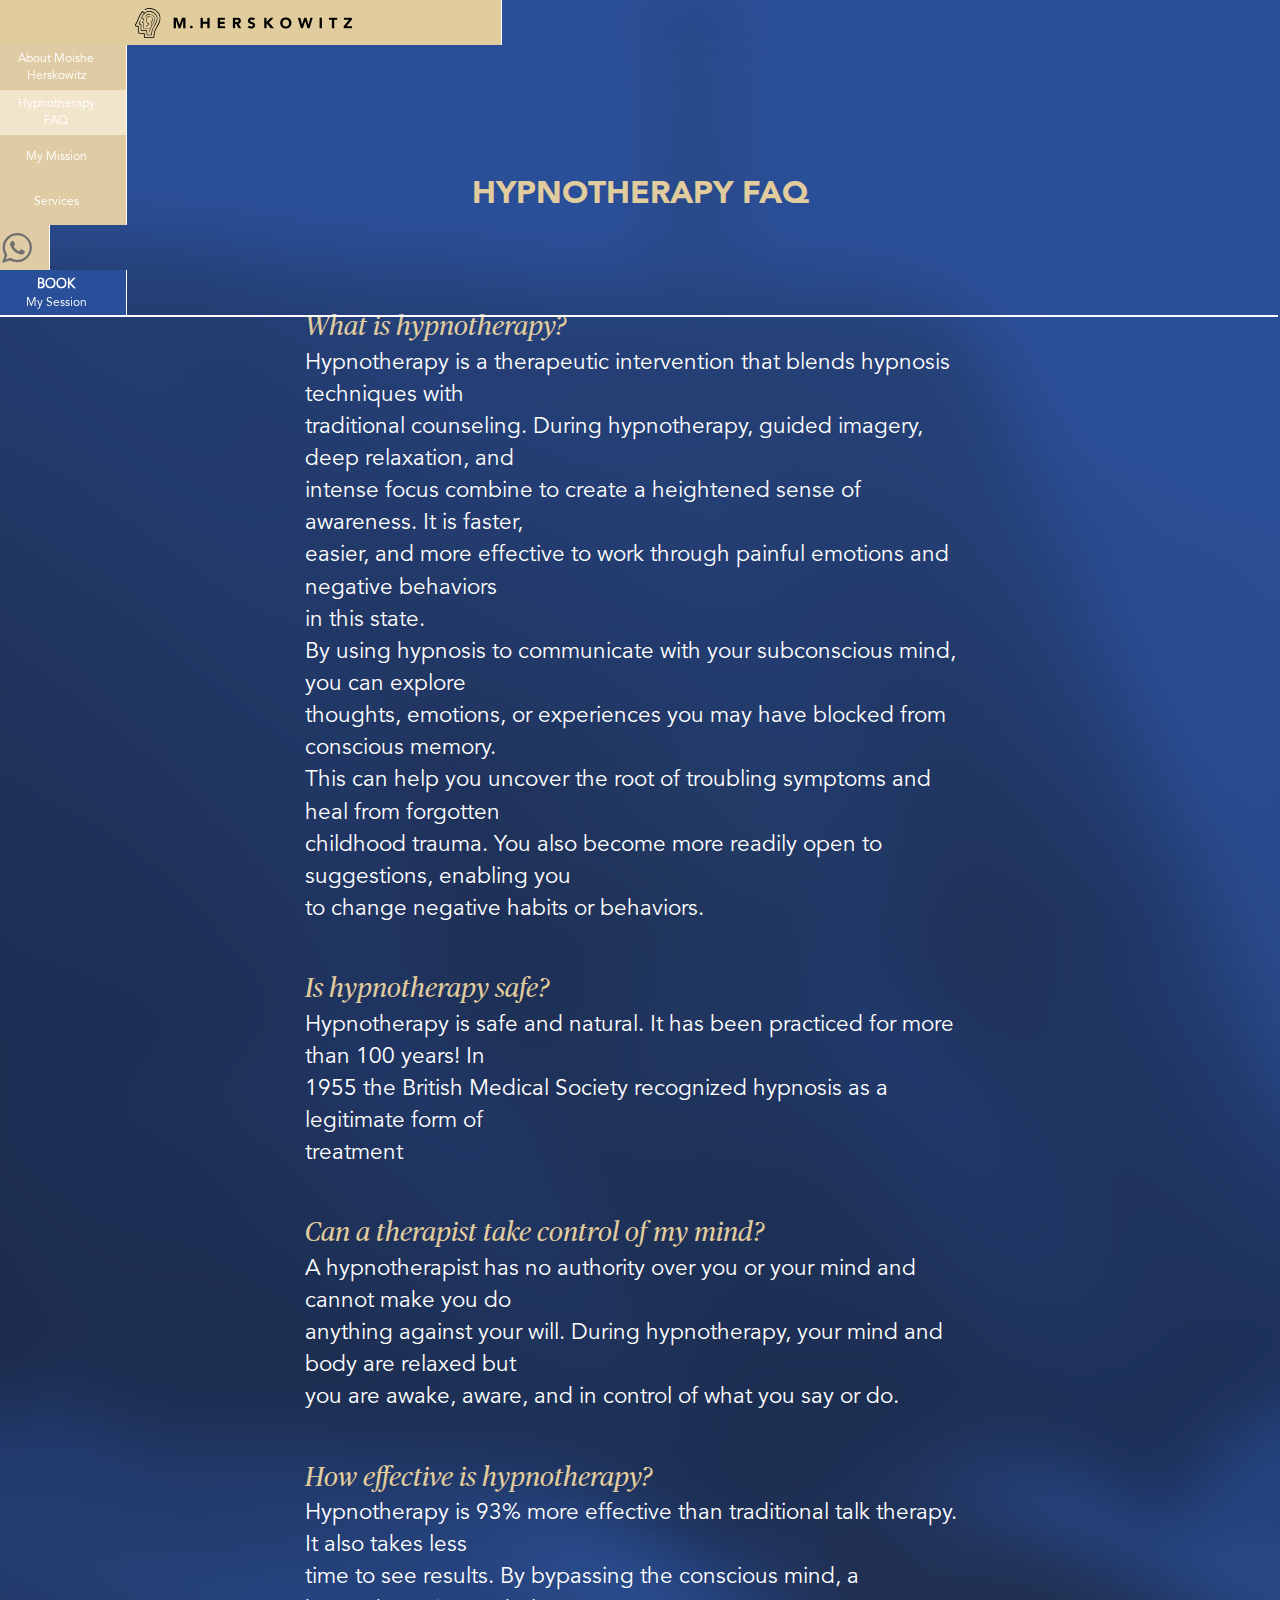
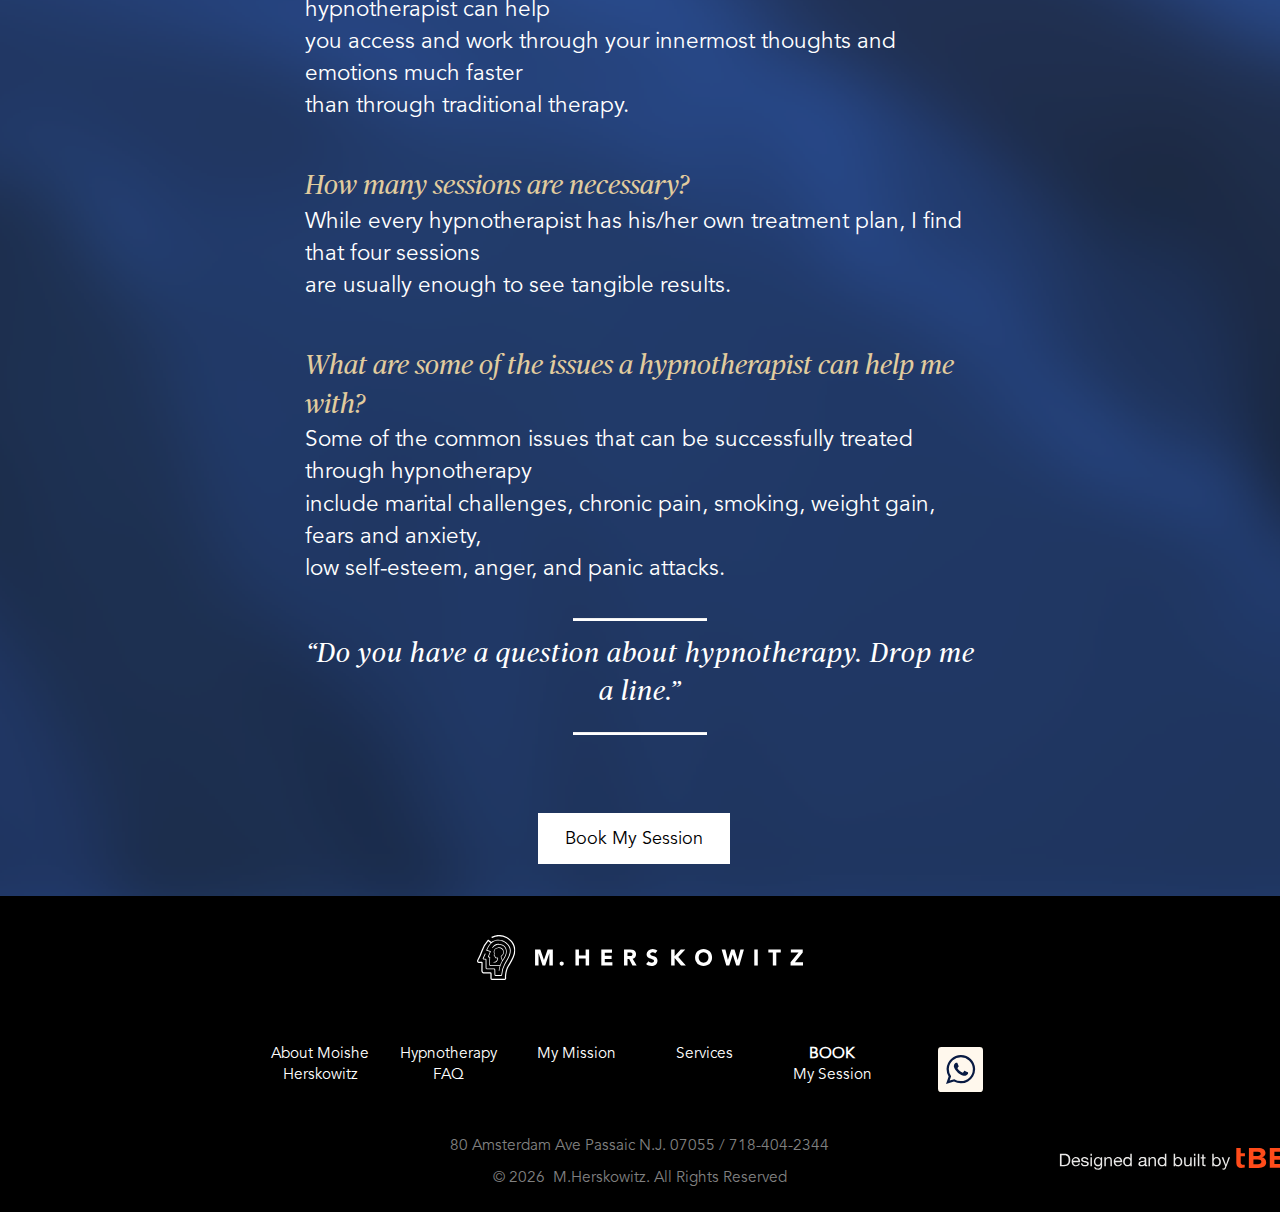
<file: faq.html>
<!DOCTYPE html>

<head>
    <meta charset="utf-8">
    <title>M. HERSKOWITZ</title>
    
    <link rel="icon" href="images/icon.svg">

    <!--Bootstrap-->
    <meta name="viewport" content="width=device-width, initial-scale=1">
    <link rel="stylesheet" href="https://maxcdn.bootstrapcdn.com/bootstrap/3.4.1/css/bootstrap.min.css">
    <link href="https://cdn.jsdelivr.net/npm/bootstrap@5.1.3/dist/css/bootstrap.min.css" rel="stylesheet"
        integrity="sha384-1BmE4kWBq78iYhFldvKuhfTAU6auU8tT94WrHftjDbrCEXSU1oBoqyl2QvZ6jIW3" crossorigin="anonymous">
    <script src="https://ajax.googleapis.com/ajax/libs/jquery/3.5.1/jquery.min.js"></script>
    <script src="https://maxcdn.bootstrapcdn.com/bootstrap/3.4.1/js/bootstrap.min.js"></script>
    <!--Google Fonts-->
    <link rel="preconnect" href="https://fonts.googleapis.com">
    <link rel="preconnect" href="https://fonts.gstatic.com" crossorigin>
    <link
        href="https://fonts.googleapis.com/css2?family=PT+Serif:ital,wght@0,400;0,700;1,400;1,700&family=Roboto:ital,wght@0,100;0,300;0,400;0,500;0,700;0,900;1,100;1,300;1,400;1,500;1,700;1,900&display=swap"
        rel="stylesheet">
    <!--Librería de Ale-->
    <link rel="stylesheet" href="style/style.css">
</head>

<body>
    <!--Escritorio-->
    <div class="hide-on-mobile-tablet">
        <!--Navbar-->
        <div class="row navba">
            <div class="uno">
                <a href="index.html"><button type="button" class="btn btn-light"><img
                            src="images/Logo menu.svg"></button></a>
            </div>
            <div class="dos">
                <a href="about.html"><button type="button" class="btn btn-light">About
                        Moishe<br>Herskowitz</button></a>
            </div>
            <div class="dos">
                <a href="#iniciofaq" class="scrollLink"><button type="button" class="btn btn-light"
                        style="background-color: #f1e6cc">Hypnotherapy<br>FAQ</button></a>
            </div>
            <div class="dos">
                <a href="mission.html"><button type="button" class="btn btn-light">My Mission</button></a>
            </div>
            <div class="dos">
                <a href="services.html"><button type="button" class="btn btn-light">Services</button></a>
            </div>
            <div class="waza">
                <a  href="https://wa.me/17184042344" target="_blank"><button type="button" class="btn btn-light"><img src="images/Whatsappmenu.svg"></button></a>
            </div>
            <div class="book">
                <a href="book.html"><button type="button" class="btn btn-light"><strong
                            style="font-size: 1.3rem;">BOOK</strong><br>My
                        Session</button></a>
            </div>
        </div>
        <!--Fin Navbar-->
        <!--Contenido-->
        <section class="iniciofaq">
            <div class="row faq">
                <div class="col">
                    <p class="titlefaq">HYPNOTHERAPY FAQ</p>
                    <p class="pfaq">What is hypnotherapy?</p>
                    <p>Hypnotherapy is a therapeutic intervention that blends hypnosis techniques with<br>traditional
                        counseling. During hypnotherapy, guided imagery, deep relaxation, and<br>intense focus combine
                        to
                        create a heightened sense of awareness. It is faster,<br>easier, and more effective to work
                        through
                        painful emotions and negative behaviors<br>in this state.<br>
                        By using hypnosis to communicate with your subconscious mind, you can explore<br>thoughts,
                        emotions,
                        or experiences you may have blocked from conscious memory.<br>This can help you uncover the root
                        of
                        troubling symptoms and heal from forgotten<br>childhood trauma. You also become more readily
                        open to
                        suggestions, enabling you<br>to change negative habits or behaviors.
                    </p>
                    <p class="pfaq">Is hypnotherapy safe?</p>
                    <p>Hypnotherapy is safe and natural. It has been practiced for more than 100 years! In<br>1955 the
                        British Medical Society recognized hypnosis as a legitimate form of<br>treatment</p>
                    <p class="pfaq">Can a therapist take control of my mind?</p>
                    <p>A hypnotherapist has no authority over you or your mind and cannot make you do <br>anything
                        against
                        your will. During hypnotherapy, your mind and body are relaxed but <br>you are awake, aware, and
                        in
                        control of what you say or do.
                    </p>
                    <p class="pfaq">How effective is hypnotherapy?</p>
                    <p>Hypnotherapy is 93% more effective than traditional talk therapy. It also takes less<br>time to
                        see
                        results. By bypassing the conscious mind, a hypnotherapist can help<br>you access and work
                        through
                        your
                        innermost thoughts and emotions much faster<br>than through traditional therapy.</p>
                    <p class="pfaq">How many sessions are necessary?</p>
                    <p>While every hypnotherapist has his/her own treatment plan, I find that four sessions<br>are
                        usually
                        enough to see tangible results.</p>
                    <p class="pfaq">What are some of the issues a hypnotherapist can help me with?</p>
                    <p>Some of the common issues that can be successfully treated through hypnotherapy<br>include
                        marital
                        challenges, chronic pain, smoking, weight gain, fears and anxiety,<br>low self-esteem, anger,
                        and
                        panic
                        attacks.
                    </p>
                </div>
                <div class="quoteR quoteRfaq">
                    <hr>
                    <p>“Do you have a question about hypnotherapy. Drop me a line.”</p>
                    <hr>
                </div>
                <a href="book.html"><button type="button" class="btn-primary btn-lg btnBlanco">Book My
                        Session</button></a>
            </div>
        </section>
        <!--Fin Contenido-->
        <!--Footer-->
        <footer>
            <a href="index.html"><img src="images/LogoFooter.svg"></a>
            <div class="row fotr">
                <div class=" col col-lg-2">
                    <p><a href="about.html">About Moishe<br>
                            Herskowitz</a></p>
                </div>
                <div class=" col col-lg-2">
                    <p><a href="#iniciofaq" class="scrollLink">Hypnotherapy<br>FAQ</a></p>
                </div>
                <div class=" col col-lg-2">
                    <p><a href="mission.html">My Mission</a></p>
                </div>
                <div class=" col col-lg-2">
                    <p><a href="services.html">Services</a></p>
                </div>
                <div class=" col col-lg-2">
                    <p><a href="book.html"><b>BOOK</b><br>My Session</a></p>
                </div>
                <div class=" col col-lg-2">
                    <a href="https://wa.me/17184042344" target="_blank"><img src="images/Whatsappfooter.svg"></a>
                </div>
            </div>
            <div>
                <div class="row copyr">
                    <div class=" col col-lg-4"></div>
                    <div class=" col col-lg-4">
                        <p>80 Amsterdam Ave Passaic N.J. 07055 / 718-404-2344</p>
                        <p>&copy;
                            <script>document.write(new Date().getFullYear());</script> &nbsp;M.Herskowitz. All Rights
                            Reserved
                        </p>
                    </div>
                    <div class=" col col-lg-4"><img src="images/tbe.svg">
                    </div>
                </div>
            </div>
        </footer>
        <!--Fin Footer-->
    </div>
    <!--Escritorio-->
    <!--Movil-->
    <div class="hide-on-desktop" id="Hyphno">
        <!--Navbar-->
        <div class="navbarM">
            <div class="row navM">
                <div class="col">
                    <a href="index.html"><img class="" src="images/logoM.svg"></a>
                    <a href=" https://wa.me/17184042344" target="_blank"><img class="wazaM"
                            src="images/Whatsappmenu.svg"></a>

                    <div class="menu-icon" style="z-index: 9;">
                        <input name="foo" class="menu-icon__cheeckbox" type="checkbox" onclick="OCNav();" />
                        <div>
                            <span></span>
                            <span></span>
                        </div>
                    </div>
                </div>
            </div>
            <div class="desplegable" id="Tmenu">
                <div class="row desp" id="plegable">
                    <a href="about.html">
                        <div class="col">
                            About Moishe Herskowitz
                        </div>
                    </a>
                </div>
                <div class="row desp" id="plegable">
                    <a href="#Hyphno" class="scrollLink">
                        <div class="col">
                            Hypnotherapy FAQ
                        </div>
                    </a>
                </div>
                <div class="row desp" id="plegable">
                    <a href="mission.html">
                        <div class="col">
                            My Mission
                        </div>
                    </a>
                </div>
                <div class="row desp" id="plegable">
                    <a href="services.html">
                        <div class="col">
                            Services
                        </div>
                    </a>
                </div>
            </div>
            <div class="row titleM">
                <a href="book.html">
                    <div class="col">
                        <p><strong>BOOK</strong> My Session</p>
                    </div>
                </a>
            </div>
        </div>
        <!--Fin Navbar-->
        <!--Contenido-->
        <section class="iniciofaq" id="iniciofaq">
            <div class="row faq">
                <div class="col">
                    <p class="titlefaq">HYPNOTHERAPY FAQ</p>
                    <p class="pfaq">What is hypnotherapy?</p>
                    <p>Hypnotherapy is a therapeutic intervention that blends hypnosis techniques with traditional
                        counseling. During hypnotherapy, guided imagery, deep relaxation, and intense focus combine
                        to
                        create a heightened sense of awareness. It is faster, easier, and more effective to work
                        through
                        painful emotions and negative behaviors in this state.
                        By using hypnosis to communicate with your subconscious mind, you can explore thoughts,
                        emotions,
                        or experiences you may have blocked from conscious memory. This can help you uncover the root
                        of
                        troubling symptoms and heal from forgotten childhood trauma. You also become more readily
                        open to
                        suggestions, enabling you to change negative habits or behaviors.
                    </p>
                    <p class="pfaq">Is hypnotherapy safe?</p>
                    <p>Hypnotherapy is safe and natural. It has been practiced for more than 100 years! In 1955 the
                        British Medical Society recognized hypnosis as a legitimate form of treatment</p>
                    <p class="pfaq">Can a therapist take control of my mind?</p>
                    <p>A hypnotherapist has no authority over you or your mind and cannot make you do anything
                        against
                        your will. During hypnotherapy, your mind and body are relaxed but you are awake, aware, and
                        in
                        control of what you say or do.
                    </p>
                    <p class="pfaq">How effective is hypnotherapy?</p>
                    <p>Hypnotherapy is 93% more effective than traditional talk therapy. It also takes less time to
                        see
                        results. By bypassing the conscious mind, a hypnotherapist can help you access and work
                        through
                        your
                        innermost thoughts and emotions much faster than through traditional therapy.</p>
                    <p class="pfaq">How many sessions are necessary?</p>
                    <p>While every hypnotherapist has his/her own treatment plan, I find that four sessions are
                        usually
                        enough to see tangible results.</p>
                    <p class="pfaq">What are some of the issues a hypnotherapist can help me with?</p>
                    <p>Some of the common issues that can be successfully treated through hypnotherapy include
                        marital
                        challenges, chronic pain, smoking, weight gain, fears and anxiety, low self-esteem, anger,
                        and
                        panic
                        attacks.
                    </p>
                </div>
                <div class="quoteR quoteRfaq">
                    <hr>
                    <p>“Do you have a question about hypnotherapy. Drop me a line.”</p>
                    <hr>
                </div>
            </div>
            <div class="blancoM">

                <a href="book.html"><button type="button" class="btn-primary btnBlancoM">Book My Session</button></a>
            </div>
        </section>
        <!--Fin Contenido-->
        <!--Footer-->
        <footer>
            <a href="index.html"><img src="images/LogoFooter.svg"></a>
            <div class="row fotr">
                <div class=" col col-12">
                    <p><a href="about.html">About Moishe Herskowitz</a></p>
                    <p><a href="#Hyphno" class="scrollLink">Hypnotherapy FAQ</a></p>
                    <p><a href="mission.html">My Mission</a></p>
                    <p><a href="services.html">Services</a></p>
                    <p><a href="book.html"><b>BOOK</b> My Session</a></p>
                </div>
                <div class=" col col-12">
                    <a href="https://wa.me/17184042344" target="_blank"><img class="wazaMF"
                            src="images/Whatsappfooter.svg"></a>
                </div>
            </div>
            <div>
                <div class="row copyr">
                    <div class=" col col-12">
                        <p>80 Amsterdam Ave Passaic N.J. 07055<br>718-404-2344</p>
                        <p>&copy;
                            <script>document.write(new Date().getFullYear());</script> &nbsp; M.Herskowitz. All Rights
                            Reserved
                        </p>
                    </div>
                    <div class="tbe"><img src="images/tbe.svg">
                    </div>
                </div>
            </div>
        </footer>
        <!--Fin Footer-->
    </div>
    <!--Fin Movil-->
</body>
<!--scripts-->
<!--Scroll chido-->
<script>
    $(document).ready(function () {
        $("a.scrollLink").click(function (event) {
            event.preventDefault();
            $("html, body").animate({
                scrollTop: $($(this).attr("href")).offset().top
            }, 500);
        });
    });
</script>

<!--Desplegable-->
<script src="sidemenu.js"></script>
</file>
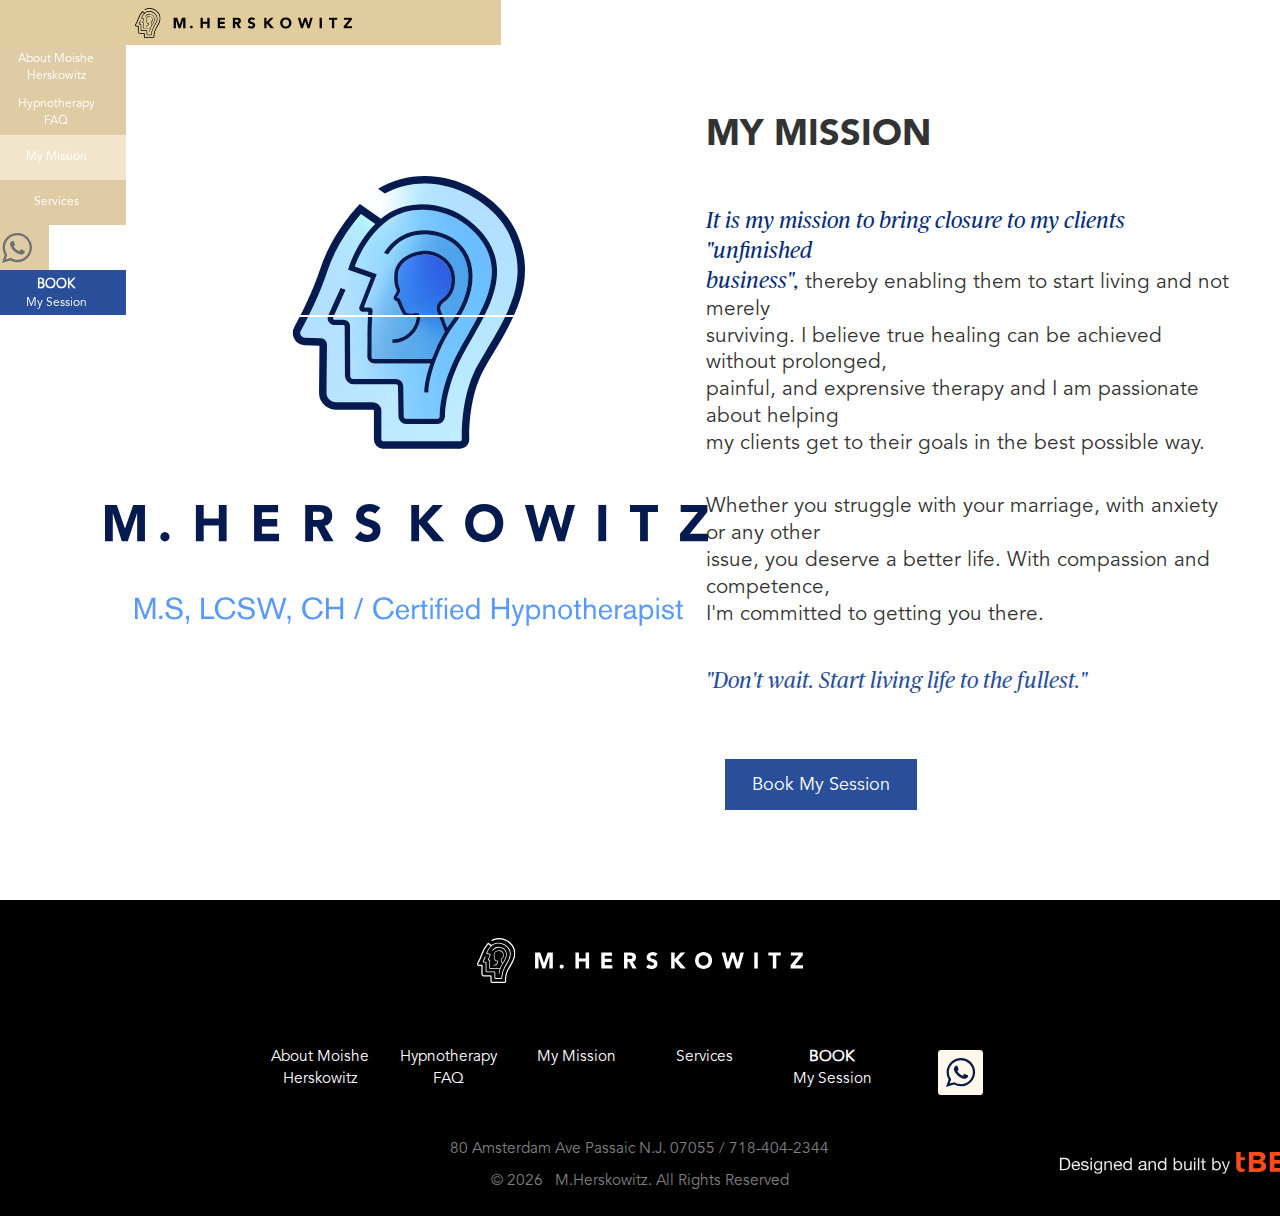
<file: mission.html>
<!DOCTYPE html>

<head>
    <meta charset="utf-8">
    <title>M. HERSKOWITZ</title>
    
    <link rel="icon" href="images/icon.svg">

    <!--Bootstrap-->
    <meta name="viewport" content="width=device-width, initial-scale=1">
    <link rel="stylesheet" href="https://maxcdn.bootstrapcdn.com/bootstrap/3.4.1/css/bootstrap.min.css">
    <link href="https://cdn.jsdelivr.net/npm/bootstrap@5.1.3/dist/css/bootstrap.min.css" rel="stylesheet"
        integrity="sha384-1BmE4kWBq78iYhFldvKuhfTAU6auU8tT94WrHftjDbrCEXSU1oBoqyl2QvZ6jIW3" crossorigin="anonymous">
    <script src="https://ajax.googleapis.com/ajax/libs/jquery/3.5.1/jquery.min.js"></script>
    <script src="https://maxcdn.bootstrapcdn.com/bootstrap/3.4.1/js/bootstrap.min.js"></script>
    <!--Google Fonts-->
    <link rel="preconnect" href="https://fonts.googleapis.com">
    <link rel="preconnect" href="https://fonts.gstatic.com" crossorigin>
    <link
        href="https://fonts.googleapis.com/css2?family=PT+Serif:ital,wght@0,400;0,700;1,400;1,700&family=Roboto:ital,wght@0,100;0,300;0,400;0,500;0,700;0,900;1,100;1,300;1,400;1,500;1,700;1,900&display=swap"
        rel="stylesheet">
    <!--Librería de Ale-->
    <link rel="stylesheet" href="style/style.css">
</head>

<body>
    <!--Escritorio-->
    <div class="hide-on-mobile-tablet">
        <!--Navbar-->
        <div class="row navba">
            <div class="uno">
                <a href="index.html"><button type="button" class="btn btn-light"><img
                            src="images/Logo menu.svg"></button></a>
            </div>
            <div class="dos">
                <a href="about.html"><button type="button" class="btn btn-light">About
                        Moishe<br>Herskowitz</button></a>
            </div>
            <div class="dos">
                <a href="faq.html"><button type="button" class="btn btn-light">Hypnotherapy<br>FAQ</button></a>
            </div>
            <div class="dos">
                <a href="#inicio" class="scrollLink"><button type="button" class="btn btn-light"
                        style="background-color: #f1e6cc">My Mission</button></a>
            </div>
            <div class="dos">
                <a href="services.html"><button type="button" class="btn btn-light">Services</button></a>
            </div>
            <div class="waza">
                <a  href="https://wa.me/17184042344" target="_blank"><button type="button" class="btn btn-light"><img src="images/Whatsappmenu.svg"></button></a>
            </div>
            <div class="book">
                <a href="book.html"><button type="button" class="btn btn-light"><strong
                            style="font-size: 1.3rem;">BOOK</strong><br>My
                        Session</button></a>
            </div>
        </div>
        <!--Fin Navbar-->
        <!--Contenido-->
        <section id="inicio">
            <div class="row inicio mission">
                <div class="col col-lg-6">
                    <img class="logomis" src="images/Logo principal.svg">
                </div>
                <div class="col col-lg-6 mis">
                    <p class="LabTitulo">MY MISSION</p>
                    <p class="LabP"><a class="missa">It is my mission to bring closure to my clients
                            "unfinished<br>business",</a> thereby enabling them to start living and not
                        merely<br>surviving.
                        I believe true healing can be achieved without prolonged,<br>painful, and exprensive therapy and
                        I
                        am passionate about helping<br>my clients get to their goals in the best possible way.</p>
                    <p class="LabP">Whether you struggle with your marriage, with anxiety or any other<br>issue, you
                        deserve
                        a better life. With compassion and competence,<br>I'm committed to getting you there.</p>
                    <p class="missa">"Don't wait. Start living life to the fullest."</p>
                    <a href="book.html"><button type="button" class="btn-primary btn-lg btnUno">Book My
                            Session</button></a>
                </div>
            </div>
        </section>
        <!--Fin Contenido-->
        <!--Footer-->
        <footer>
            <a href="index.html"><img src="images/LogoFooter.svg"></a>
            <div class="row fotr">
                <div class=" col col-lg-2">
                    <p><a href="about.html">About Moishe<br>
                            Herskowitz</a></p>
                </div>
                <div class=" col col-lg-2">
                    <p><a href="faq.html">Hypnotherapy<br>FAQ</a></p>
                </div>
                <div class=" col col-lg-2">
                    <p><a href="#inicio" class="scrollLink">My Mission</a></p>
                </div>
                <div class=" col col-lg-2">
                    <p><a href="services.html">Services</a></p>
                </div>
                <div class=" col col-lg-2">
                    <p><a href="book.html"><b>BOOK</b><br>My Session</a></p>
                </div>
                <div class=" col col-lg-2">
                    <a  href="https://wa.me/17184042344" target="_blank"><img src="images/Whatsappfooter.svg"></a>
                </div>
            </div>
            <div>
                <div class="row copyr">
                    <div class=" col col-lg-4"></div>
                    <div class=" col col-lg-4">
                        <p>80 Amsterdam Ave Passaic N.J. 07055 / 718-404-2344</p>
                        <p>&copy;
                            <script>document.write(new Date().getFullYear());</script> &nbsp;  M.Herskowitz. All Rights Reserved
                        </p>
                    </div>
                    <div class=" col col-lg-4"><img src="images/tbe.svg">
                    </div>
                </div>
            </div>
        </footer>
        <!--Fin Footer-->

    </div>
    <!--Escritorio-->
    <!--Movil-->
    <div class="hide-on-desktop" id="Mission">
        <!--Navbar-->
        <div class="navbarM">
            <div class="row navM">
                <div class="col">
                    <a href="index.html"><img class="" src="images/logoM.svg"></a>
                    <a href=" https://wa.me/17184042344" target="_blank"><img class="wazaM"
                            src="images/Whatsappmenu.svg"></a>

                    <div class="menu-icon" style="z-index: 9;">
                        <input name="foo" class="menu-icon__cheeckbox" type="checkbox" onclick="OCNav();" />
                        <div>
                            <span></span>
                            <span></span>
                        </div>
                    </div>
                </div>
            </div>
            <div class="desplegable" id="Tmenu">
                <div class="row desp" id="plegable">
                    <a href="about.html">
                        <div class="col">
                            About Moishe Herskowitz
                        </div>
                    </a>
                </div>
                <div class="row desp" id="plegable">
                    <a href="faq.html">
                        <div class="col">
                            Hypnotherapy FAQ
                        </div>
                    </a>
                </div>
                <div class="row desp" id="plegable">
                    <a href="#Mission" class="scrollLink">
                        <div class="col">
                            My Mission
                        </div>
                    </a>
                </div>
                <div class="row desp" id="plegable">
                    <a href="services.html">
                        <div class="col">
                            Services
                        </div>
                    </a>
                </div>
            </div>
            <div class="row titleM">
                <a href="book.html">
                    <div class="col">
                        <p><strong>BOOK</strong> My Session</p>
                    </div>
                </a>
            </div>
        </div>
        <!--Fin Navbar-->
        <!--Contenido-->
        <section id="mission">
            <div class="mission">
                <div class="mis">
                    <p class="LabTitulo">MY MISSION</p>
                    <p class="LabP"><a class="missa">It is my mission to bring closure to my clients
                            "unfinished business",</a>
                            thereby enabling them to start living and not merely surviving.
                            I believe true healing can be achieved without prolonged, painful, and exprensive therapy and I
                            am passionate about helping my clients get to their goals in the best possible way.</p>
                    <p class="LabP">Whether you struggle with your marriage, with anxiety or any other issue, you
                            deserve
                            a better life. With compassion and competence, I'm committed to getting you there.</p>
                    <p class="missa">"Don't wait. Start living life to the fullest."</p>
                </div>
                <a href="book.html"><button type="button" class="btn-primary btnLab">Book My
                    Session</button></a>
            </div>
        </section>
        <!--Fin Contenido-->
        <!--Footer-->
        <footer>
            <a href="index.html"><img src="images/LogoFooter.svg"></a>
            <div class="row fotr">
                <div class=" col col-12">
                    <p><a href="about.html">About Moishe Herskowitz</a></p>
                    <p><a href="faq.html">Hypnotherapy FAQ</a></p>
                    <p><a href="#Mission" class="scrollLink">My Mission</a></p>
                    <p><a href="services.html">Services</a></p>
                    <p><a href="book.html"><b>BOOK</b> My Session</a></p>
                </div>
                <div class=" col col-12">
                    <a href="https://wa.me/17184042344" target="_blank"><img class="wazaMF"
                            src="images/Whatsappfooter.svg"></a>
                </div>
            </div>
            <div>
                <div class="row copyr">
                    <div class=" col col-12">
                        <p>80 Amsterdam Ave Passaic N.J. 07055 <br> 718-404-2344</p>
                        <p>&copy;
                            <script>document.write(new Date().getFullYear());</script> &nbsp;  M.Herskowitz. All Rights Reserved
                        </p>
                    </div>
                    <div class="tbe"><img src="images/tbe.svg">
                    </div>
                </div>
            </div>
        </footer>
        <!--Fin Footer-->
    </div>
    <!--Fin Movil-->
</body>
<!--scripts-->
<!--Scroll chido-->
<script>
    $(document).ready(function () {
        $("a.scrollLink").click(function (event) {
            event.preventDefault();
            $("html, body").animate({
                scrollTop: $($(this).attr("href")).offset().top
            }, 500);
        });
    });
</script>

<!--Desplegable-->
<script src="sidemenu.js"></script>
</file>
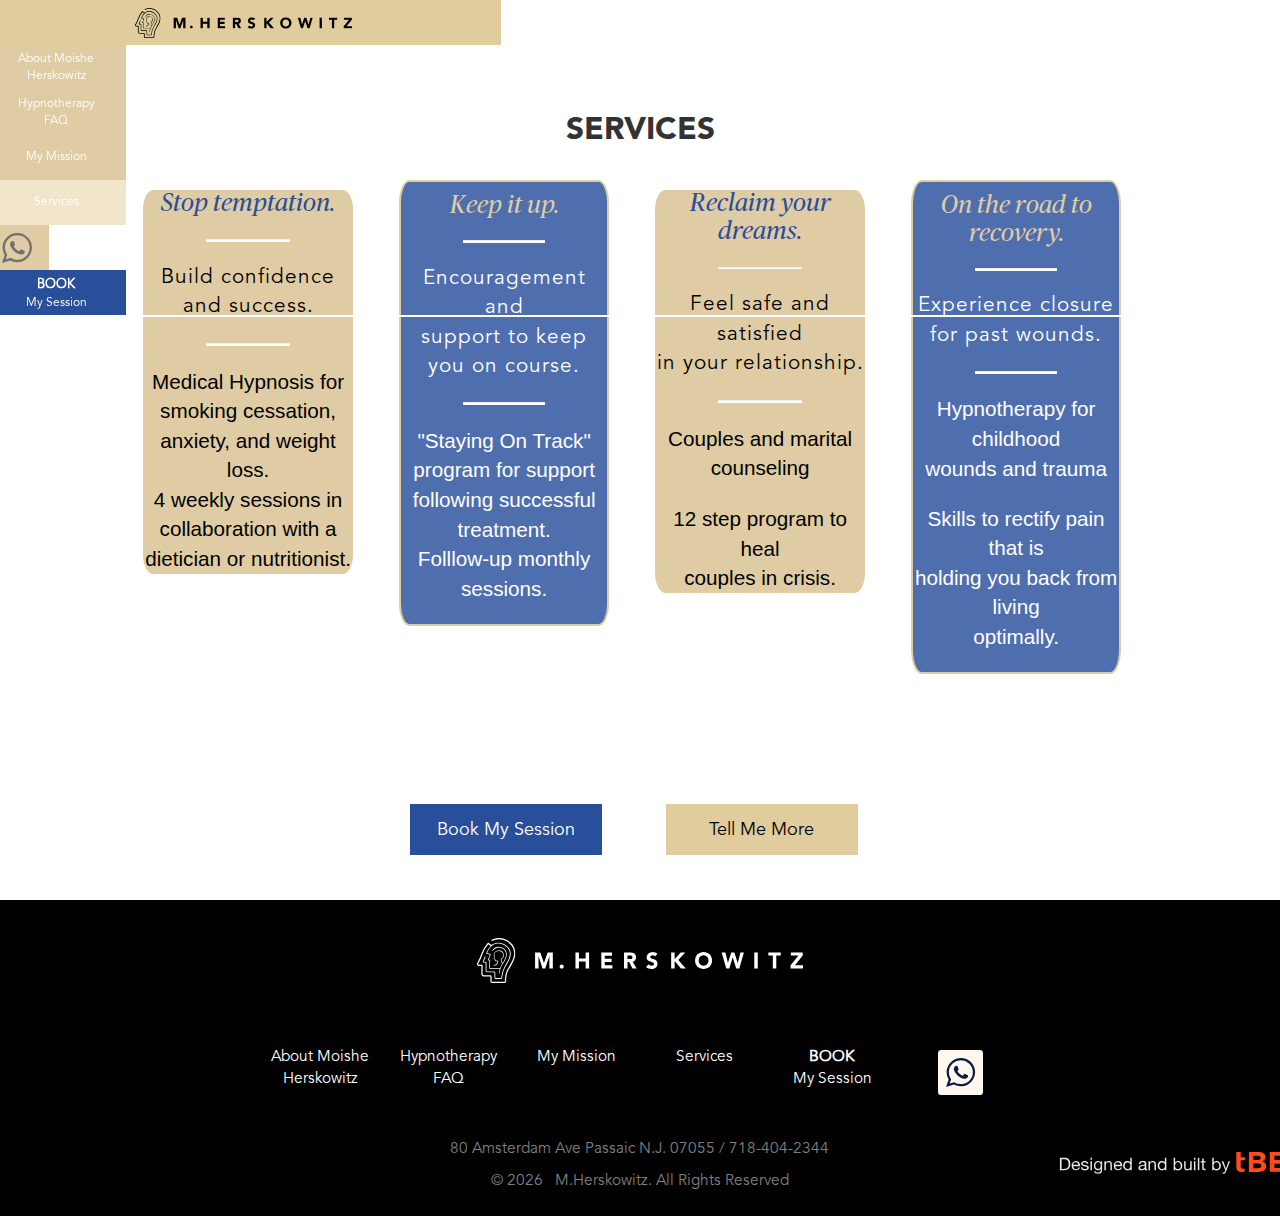
<file: services.html>
<!DOCTYPE html>

<head>
    <meta charset="utf-8">
    <title>M. HERSKOWITZ</title>
    
    <link rel="icon" href="images/icon.svg">

    <!--Bootstrap-->
    <meta name="viewport" content="width=device-width, initial-scale=1">
    <link rel="stylesheet" href="https://maxcdn.bootstrapcdn.com/bootstrap/3.4.1/css/bootstrap.min.css">
    <link href="https://cdn.jsdelivr.net/npm/bootstrap@5.1.3/dist/css/bootstrap.min.css" rel="stylesheet"
        integrity="sha384-1BmE4kWBq78iYhFldvKuhfTAU6auU8tT94WrHftjDbrCEXSU1oBoqyl2QvZ6jIW3" crossorigin="anonymous">
    <script src="https://ajax.googleapis.com/ajax/libs/jquery/3.5.1/jquery.min.js"></script>
    <script src="https://maxcdn.bootstrapcdn.com/bootstrap/3.4.1/js/bootstrap.min.js"></script>
    <!--Google Fonts-->
    <link rel="preconnect" href="https://fonts.googleapis.com">
    <link rel="preconnect" href="https://fonts.gstatic.com" crossorigin>
    <link
        href="https://fonts.googleapis.com/css2?family=PT+Serif:ital,wght@0,400;0,700;1,400;1,700&family=Roboto:ital,wght@0,100;0,300;0,400;0,500;0,700;0,900;1,100;1,300;1,400;1,500;1,700;1,900&display=swap"
        rel="stylesheet">
    <!--Librería de Ale-->
    <link rel="stylesheet" href="style/style.css">
</head>

<body>
    <!--Escritorio-->
    <div class="hide-on-mobile-tablet">
        <!--Navbar-->
        <div class="row navba">
            <div class="uno">
                <a href="index.html"><button type="button" class="btn btn-light"><img
                            src="images/Logo menu.svg"></button></a>
            </div>
            <div class="dos">
                <a href="about.html"><button type="button" class="btn btn-light">About
                        Moishe<br>Herskowitz</button></a>
            </div>
            <div class="dos">
                <a href="faq.html"><button type="button" class="btn btn-light">Hypnotherapy<br>FAQ</button></a>
            </div>
            <div class="dos">
                <a href="mission.html"><button type="button" class="btn btn-light">My Mission</button></a>
            </div>
            <div class="dos">
                <a href="#inicio" class="scrollLink"><button type="button" class="btn btn-light"
                        style="background-color: #f1e6cc">Services</button></a>
            </div>
            <div class="waza">
                <a  href="https://wa.me/17184042344" target="_blank"><button type="button" class="btn btn-light"><img src="images/Whatsappmenu.svg"></button></a>
            </div>
            <div class="book">
                <a href="book.html"><button type="button" class="btn btn-light"><strong
                            style="font-size: 1.3rem;">BOOK</strong><br>My
                        Session</button></a>
            </div>
        </div>
        <!--Fin Navbar-->
        <!--Contenido-->
        <section id="inicio">
            <p class="titleserv">SERVICES</p>
            <div class="row serv">
                <div class="col col-lg-3">
                    <div class="card h-100  cardC" style="width: 93%;">
                        <div class="card-body">
                            <h5 class="card-title SeAzul">Stop temptation.</h5>
                            <hr>
                            <p class="card-text ftxt">Build confidence<br>and success.</p>
                            <hr>
                            <p class="card-text stxt">Medical Hypnosis for<br> smoking cessation,<br>anxiety, and weight
                                loss.<br>4 weekly sessions in<br>collaboration with a<br>dietician or nutritionist.</p>
                        </div>
                    </div>
                </div>
                <div class="col col-lg-3">
                    <div class="card h-100 cardA" style="width: 93%;">
                        <div class="card-body">
                            <h5 class="card-title SeAzul" style="color: #dfcca4;">Keep it up.</h5>
                            <hr>
                            <p class="card-text ftxt">Encouragement and<br>support to keep<br>you on course.</p>
                            <hr>
                            <p class="card-text stxt">"Staying On Track"<br>program for support<br>following
                                successful<br>treatment.<br>Folllow-up monthly<br>sessions.</p>
                        </div>
                    </div>
                </div>
                <div class="col col-lg-3">
                    <div class="card h-100  cardC" style="width: 93%;">
                        <div class="card-body">
                            <h5 class="card-title SeAzul">Reclaim your dreams.</h5>
                            <hr>
                            <p class="card-text ftxt">Feel safe and satisfied<br>in your relationship.</p>
                            <hr>
                            <p class="card-text stxt">Couples and marital<br>counseling</p>
                            <p class="card-text stxt">12 step program to heal<br>couples in crisis.</p>
                        </div>
                    </div>
                </div>
                <div class="col col-lg-3">
                    <div class="card h-100  cardA" style="width: 93%;">
                        <div class="card-body">
                            <h5 class="card-title SeAzul" style="color: #dfcca4;">On the road to recovery.</h5>
                            <hr>
                            <p class="card-text ftxt">Experience closure<br>for past wounds.</p>
                            <hr>
                            <p class="card-text stxt">Hypnotherapy for childhood<br>wounds and trauma</p>
                            <p class="card-text stxt">Skills to rectify pain that is<br>holding you back from
                                living<br>optimally.</p>
                        </div>
                    </div>
                </div>
            </div>
            <div class="btnserv">
                <a href="book.html"><button type="button" class="btn-primary btn-lg btnUno">Book My Session</button></a>
                <a href="faq.html"><button type="button" class="btn-primary btn-lg btnDos">Tell Me More</button></a>
            </div>
        </section>
        <!--Fin Contenido-->
        <!--Footer-->
        <footer>
            <a href="index.html"><img src="images/LogoFooter.svg"></a>
            <div class="row fotr">
                <div class=" col col-lg-2">
                    <p><a href="about.html">About Moishe<br>
                            Herskowitz</a></p>
                </div>
                <div class=" col col-lg-2">
                    <p><a href="faq.html">Hypnotherapy<br>FAQ</a></p>
                </div>
                <div class=" col col-lg-2">
                    <p><a href="mission.html">My Mission</a></p>
                </div>
                <div class=" col col-lg-2">
                    <p><a href="#inicio" class="scrollLink">Services</a></p>
                </div>
                <div class=" col col-lg-2">
                    <p><a href="book.html"><b>BOOK</b><br>My Session</a></p>
                </div>
                <div class=" col col-lg-2">
                    <a href="https://wa.me/17184042344" target="_blank"><img src="images/Whatsappfooter.svg"></a>
                </div>
            </div>
            <div>
                <div class="row copyr">
                    <div class=" col col-lg-4"></div>
                    <div class=" col col-lg-4">
                        <p>80 Amsterdam Ave Passaic N.J. 07055 / 718-404-2344</p>
                        <p>&copy;
                            <script>document.write(new Date().getFullYear());</script> &nbsp;  M.Herskowitz. All Rights Reserved
                        </p>
                    </div>
                    <div class=" col col-lg-4"><img src="images/tbe.svg">
                    </div>
                </div>
            </div>
        </footer>
        <!--Fin Footer-->
    </div>
    <!--Fin Escritorio-->
    <!--Movil-->
    <div class="hide-on-desktop" id="services">
        <!--Navbar-->
        <div class="navbarM">
            <div class="row navM">
                <div class="col">
                    <a href="index.html"><img class="" src="images/logoM.svg"></a>
                    <a href=" https://wa.me/17184042344" target="_blank"><img class="wazaM"
                            src="images/Whatsappmenu.svg"></a>

                    <div class="menu-icon" style="z-index: 9;">
                        <input name="foo" class="menu-icon__cheeckbox" type="checkbox" onclick="OCNav();" />
                        <div>
                            <span></span>
                            <span></span>
                        </div>
                    </div>
                </div>
            </div>
            <div class="desplegable" id="Tmenu">
                <div class="row desp" id="plegable">
                    <a href="about.html">
                        <div class="col">
                            About Moishe Herskowitz
                        </div>
                    </a>
                </div>
                <div class="row desp" id="plegable">
                    <a href="faq.html">
                        <div class="col">
                            Hypnotherapy FAQ
                        </div>
                    </a>
                </div>
                <div class="row desp" id="plegable">
                    <a href="mission.html">
                        <div class="col">
                            My Mission
                        </div>
                    </a>
                </div>
                <div class="row desp" id="plegable">
                    <a href="#services" class="scrollLink">
                        <div class="col">
                            Services
                        </div>
                    </a>
                </div>
            </div>
            <div class="row titleM">
                <a href="book.html">
                    <div class="col">
                        <p><strong>BOOK</strong> My Session</p>
                    </div>
                </a>
            </div>
        </div>
        <!--Fin Navbar-->
        <!--Contenido-->
        <section>
            <p class="titleserv">SERVICES</p>
            <div class="serv">
                <div class="card h-100 cardC">
                    <div class="card-body">
                        <h5 class="card-title SeAzul">Stop temptation.</h5>
                        <hr>
                        <p class="card-text ftxt">Build confidence and success.</p>
                        <hr>
                        <p class="card-text stxt">Medical Hypnosis for smoking cessation, anxiety, and weight
                            loss. 4 weekly sessions in collaboration with a dietician or nutritionist.</p>
                    </div>
                </div>
                <div class="card h-100 cardA">
                    <div class="card-body">
                        <h5 class="card-title SeAzul" style="color: #dfcca4;">Keep it up.</h5>
                        <hr>
                        <p class="card-text ftxt">Encouragement and support to keep you on course.</p>
                        <hr>
                        <p class="card-text stxt">"Staying On Track" program for support following
                            successful treatment. Folllow-up monthly sessions.</p>
                    </div>
                </div>
                <div class="card h-100  cardC">
                    <div class="card-body">
                        <h5 class="card-title SeAzul">Reclaim your dreams.</h5>
                        <hr>
                        <p class="card-text ftxt">Feel safe and satisfied in your relationship.</p>
                        <hr>
                        <p class="card-text stxt">Couples and marital counseling</p>
                        <p class="card-text stxt">12 step program to heal couples in crisis.</p>
                    </div>
                </div>
                <div class="card h-100  cardA">
                    <div class="card-body">
                        <h5 class="card-title SeAzul" style="color: #dfcca4;">On the road to recovery.</h5>
                        <hr>
                        <p class="card-text ftxt">Experience closure for past wounds.</p>
                        <hr>
                        <p class="card-text stxt">Hypnotherapy for childhood wounds and trauma</p>
                        <p class="card-text stxt">Skills to rectify pain that is holding you back from
                            living optimally.</p>
                    </div>
                </div>
            </div>
            <a href="book.html"><button type="button" class="btn-primary btnLab">Book My
                    Session</button></a>
            <a href="faq.html"><button type="button" class="btn-primary btnLab" style="background-color: #dfcca4; color: black;">Tell Me
                    More</button></a>
        </section>
        <!--Fin Contenido-->
        <!--Footer-->
        <footer>
            <a href="index.html"><img src="images/LogoFooter.svg"></a>
            <div class="row fotr">
                <div class=" col col-12">
                    <p><a href="about.html">About Moishe Herskowitz</a></p>
                    <p><a href="faq.html">Hypnotherapy FAQ</a></p>
                    <p><a href="mission.html">My Mission</a></p>
                    <p><a href="#services" class="scrollLink">Services</a></p>
                    <p><a href="book.html"><b>BOOK</b> My Session</a></p>
                </div>
                <div class=" col col-12">
                    <a href="https://wa.me/17184042344" target="_blank"><img class="wazaMF"
                            src="images/Whatsappfooter.svg"></a>
                </div>
            </div>
            <div>
                <div class="row copyr">
                    <div class=" col col-12">
                        <p>80 Amsterdam Ave Passaic N.J. 07055 <br> 718-404-2344</p>
                        <p>&copy;
                            <script>document.write(new Date().getFullYear());</script> &nbsp;  M.Herskowitz. All Rights Reserved
                        </p>
                    </div>
                    <div class="tbe"><img src="images/tbe.svg">
                    </div>
                </div>
            </div>
        </footer>
        <!--Fin Footer-->
    </div>
    <!--Fin Movil-->
</body>
<!--scripts-->
<!--Scroll chido-->
<script>
    $(document).ready(function () {
        $("a.scrollLink").click(function (event) {
            event.preventDefault();
            $("html, body").animate({
                scrollTop: $($(this).attr("href")).offset().top
            }, 500);
        });
    });
</script>

<!--Desplegable-->
<script src="sidemenu.js"></script>
</file>
<file: style/style.css>
/*Movil y Escritorio*/
@media only screen and (max-width: 1030px) {
    .hide-on-mobile-tablet {
        display: none;
    }
}

@media only screen and (min-width: 1031px) {
    .hide-on-desktop {
        display: none;
    }
}

/*Fuentes*/

@font-face {
    font-family: AvenirBlack;
    src: url(Avenir-Font/avenir_ff/AvenirLTStd-Black.otf);
}
@font-face {
    font-family: AvenirBook;
    src: url(Avenir-Font/avenir_ff/AvenirLTStd-Book.otf);
}
@font-face {
    font-family: AvenirRoman;
    src: url(Avenir-Font/avenir_ff/AvenirLTStd-Roman.otf);
}
@font-face {
    font-family: PHI;
    src: url(PublicoHeadline-Italic.otf);
}

/* Fin Movil y Escritorio*/
body {
    font-family: "AvenirBook";
    overflow-x: hidden;
}

::-webkit-scrollbar {
    width: 0;
}

/**Navbar**/
a {
    margin: 0;
    padding: 0;
    border: 0;
    text-decoration: none;
    color: white !important;
}

a:hover, a:focus, a:active, a:visited {
    text-decoration: none;
    color: rgb(143, 142, 142);
}

.btn {
    width: 100%;
    height: 4.5rem;
    font-size: 1.2rem;
    background-color: #dfcca4;
    border-color: rgb(255, 255, 255);
    border-top: 0;
    border-bottom: 0;
    border-radius: 0;
}

.btn:hover {
    background-color: #bba069;
}

.navba {
    position: fixed;
    top: 0;
    z-index: 5;
    width: 101vw;
    border-bottom: 2px solid white;
}

.navba div {
    padding: 0;
    margin: 0;
}

.navba img {
    height: 3rem;
}

.uno {
    width: 40%;
}

.dos, .book {
    width: 11%;
}

.waza {
    width: 5%;
}

.uno button:hover {
    background-color: #E1CC9E;
    cursor: inherit;
}

.book button {
    background-color: #2A4F9A;
    color: white;
}

.book button:hover {
    background-color: #052c79;
    color: white;
}

/*Inicio*/
#inicio {
    padding-top: 4.5rem;
    height: 100vh;
    overflow: hidden;
}

.inicio .col {
    height: 100vh;
}

.MHers {
    position: absolute;
    bottom: 0;
    height: 100vh;
    padding-left: 6%;
}

.quote {
    position: absolute;
    font-family: "PHI";
    font-size: 2.5vh;
    text-align: center;
    top: 25%;
    left: 6%;
    z-index: 1;
}

.quote hr {
    height: 0.2vh;
    background-color: #E1CC9E;
    opacity: 1;
}

.logoP {
    width: 60%;
    position: absolute;
    top: 10%;
    left: 15%;
}

.quoteDos {
    position: absolute;
    font-size: 3vh;
    font-weight: 300;
    text-align: center;
    letter-spacing: 1px;
    line-height: 6vh;
    bottom: 25%;
    left: 35%;
    z-index: 1;
}

.quoteDos span {
    font-family: "PHI";
}

.quoteDos hr {
    height: 0.2vh;
    background-color: #E1CC9E;
    opacity: 1;
}

.btnUno {
    position: absolute;
    bottom: 15%;
    left: 13%;
    border: 0;
    border-radius: 0;
    background-color: #2A4F9A;
    padding: 1.5vh;
    width: 15vw;
    font-size: 2vh;
}

.btnUno:hover {
    background-color: #052c79;
}

.btnDos {
    position: absolute;
    bottom: 15%;
    left: 55%;
    border: 0;
    border-radius: 0;
    background-color: #E1CC9E;
    color: black;
    padding: 1.5vh;
    width: 15vw;
    font-size: 2vh;
}

.btnDos:hover {
    background-color: #bba069;
    color: black;
}

/*Cabecitas*/
#cabecitas {
    height: 100vh;
}

.CabTitulo {
    background-color: #2A4F9A;
    padding: 0.2% 0;
    padding-top: 1%;
    text-align: center;
    color: white;
    font-size: 2.5vh;
    font-weight: normal;
    letter-spacing: 1px;
    font-weight: bold;
}

.problems {
    margin: 3% 10%;
    text-align: center;
    font-weight: bolder;
    font-size: 2.5vh;
}

.problems img {
    margin-bottom: 5%;
    height: 15vh;
}

.probDos {
    margin: 7% 18%;
    margin-bottom: 2%;
}

.quoteP {
    margin: 0% 30%;
    font-family: "PHI";
    font-size: 3vh;
    text-align: center;
    letter-spacing: 1px;
    z-index: 1;
}

.quoteP p {
    padding-top: 2%;
}

.quoteP hr {
    margin: 3% 40%;
    margin-bottom: 0;
    height: 0.2vh;
    background-color: #E1CC9E;
    opacity: 1;
}

/*Laberinto*/
#Laberinto {
    height: 100vh;
    overflow: hidden;
    padding-top: 3rem;
}

#Laberinto img {
    width: 50vw;

}

.divbtn {
    margin-top: 7vh;
    text-align: center;
}

.btnLab {
    border: 0;
    border-radius: 0;
    background-color: #2A4F9A;
    padding: 1.5vh;
    width: 15vw;
    font-size: 2vh;
}

.btnLab:hover {
    background-color: #052c79;
}

.labe {
    padding-top: 5%;
    padding-left: 6%;
    padding-right: 0;
}

.LabTitulo {
    font-size: 4vh;
    margin-bottom: 5vh;
    font-family: "AvenirBlack";
}

.LabAzul {
    font-size: 2.5vh;
    color: #2A4F9A;
    font-family: "PHI";
    margin-bottom: 4vh;
}

.LabP {
    font-size: 2.3vh;
    margin-bottom: 4vh;
    line-height: 1.3;
}

/*Testimonials*/
#Testimonials {
    background-color: #C4A478;
    overflow: hidden;
}

#Testimonials hr {
    background-color: #ffffff;
    height: 0.2vh;
}

.testi {
    background-color: #886c4500;
    padding: 0;
}

.testiDos {
    text-align: right;
    background-color: #886c4500;
    padding: 0;
    padding-right: 5%;
}

.testi, .testiDos{
    margin: 5% 19vw;
}

.testi img, .testiDos img {
    width: 90%;
    padding-left: 3%;
}

.testi hr, .testiDos hr {
    margin-top: 0;
    margin-bottom: 2%;
    height: 0.2vh;
    opacity: 1;
}

.bark {
    display: flexbox;
    color: #2A4F9A;
    font-family: "PHI";
    font-size: 3.5vh;
    text-align: center;
}

.testi .bark span {
    position: absolute;
    top: 0;
    left: 0;
    font-weight: bold;
}

.testiDos .bark span {
    position: absolute;
    top: 0;
    left: 1;
    font-weight: bold;
}

.CabTesti {
    background-color: #2A4F9A;
    padding: 0% 5%;
    color: white;
    font-size: 3.5vh;
    letter-spacing: 1px;
    font-family: "PHI";
}

.subti {
    font-size: 2.5vh;
    margin-bottom: 0;
    margin-top: 5%;
}

.parrafo {
    font-size: 2.2vh;
    margin-bottom: 5%;
}

.note {
    text-align: center;
    font-size: 2vh;
    padding-top: 3%;
}

/*Referencias*/
#Refe {
    padding-top: 4.5rem;
    background-color: #C4A478;
}

#Refe .CabTitulo {
    background-color: #E1CC9E;
    color: black;
}

.referencias {
    height: 100vh;
    background-image: url(../images/sofa.png);
    background-size: cover;
}

.textor {
    margin: 0 10%;
    z-index: 2;
    color: white;
}

.quoteRef {
    text-align: center;
    font-size: 2vh;
    padding: 40% 15%;
    padding-bottom: 15%;
}

.quoteRef hr {
    margin: 10% 30%;
    height: 0.2vh;
    background-color: #ffffff;
    opacity: 1;
}

.quoteR {
    margin: 0% 30%;
    font-family: "PHI";
    font-size: 3vh;
    text-align: center;
    letter-spacing: 1px;
    z-index: 1;
}

.quoteR p {
    padding-top: 2%;
    color: white;
}

.quoteR hr {
    margin: 3% 40%;
    margin-bottom: 0;
    height: 0.2vh;
    background-color: #ffffff;
    opacity: 1;
}

/*Road*/
#Road {
    height: 100vh;
    overflow: hidden;
}

.road {
    height: 100vh;
    background-image: url(../images/wallLogo.png);
    background-size: cover;
}

.road img {
    margin: 10%;
    height: 70vh;
}

.road button {
    left: 30%;
    bottom: 5%;
}

/*Footer*/
footer {
    background-color: black;
    text-align: center;
    padding-bottom: 1%;
}

footer img {
    height: 5vh;
    margin-top: 3%;
    margin-bottom: 5%;
}

.fotr {
    margin: 0 20%;
    color: white;
    font-size: 1.7vh;
}

.copyr {
    margin-top: 3%;
    display: flex;
    align-content: flex-end;
    color: gray;
    font-size: 1.7vh;
}

.copyr img {
    height: 2.5vh;
    padding-left: 45%;
}

/*About*/
.about .btnUno {
    bottom: 9%;
}

.booktxt {
    font-family: "PHI";
    font-size: 2.2vh;
}

.azulabout {
    margin-bottom: 1%;
}

.abo {
    margin-right: 70%;
    height: 0.2vh!important;
}

/*faq*/
.iniciofaq {
    padding-top: 4.5rem;
    overflow: hidden;
    background-image: url(../images/sofa.png);
    background-size: cover;
    background-position-x: center;
}


.faq {
    padding: 10% 25%;
    text-align: left;
    color: white;
    font-size: 2.5vh;
}

.titlefaq {
    text-align: center;
    color: #E1CC9E;
    font-size: 3.5vh;
    font-family: "AvenirBlack";
    margin-bottom: 10vh;
}

.pfaq {
    color: #E1CC9E;
    font-family: "PHI";
    font-size: 3vh;
    margin-top: 5vh;
    margin-bottom: 0;
}

.quoteRfaq {
    margin: 5% 0;
}

.btnBlanco {
    position: absolute;
    left: 42%;
    margin-top: 5vh;
    border: 0;
    border-radius: 0;
    background-color: #ffffff;
    color: black;
    padding: 1.5vh;
    width: 15vw;
    font-size: 2vh;
}

.btnBlanco:hover {
    background-color: #bba069;
}

/*Mission*/
.mission {
    padding: 0% 0;
}

.mission a {
    color: #052c79 !important;
}

.logomis {
    position: absolute;
    margin-top: 20%;
    margin-left: 10%;
    height: 50vh;
    padding-left: 6%;
}

.missa {
    font-size: 2.5vh;
    color: #2A4F9A;
    font-family: "PHI";
}


.mis {
    padding: 5%;
    text-align: left;
}

/*Services*/
.serv {
    margin: 2% 10%;
    text-align: center;
}

.titleserv {
    font-family: "AvenirBlack";
    text-align: center;
    font-size: 3.5vh;
    margin-top: 5%;
    margin-bottom: 0%;
}

.card {
    border-radius: 5%;
}

.card hr {
    background-color: white;
    height: 0.2vh;
    opacity: 1;
    margin: 10% 30%;
}

.cardC {
    background-color: #dfcca4;
    color: black;
    border-color: #2A4F9A;
}

.cardA {
    background-color: #2c529ed5;
    color: #ffffff;
    border: 2px solid #dfcca4;
}

.SeAzul {
    font-size: 2.8vh;
    color: #2A4F9A;
    font-family: "PHI";
    margin-top: 5%;
}

.ftxt {
    font-size: 2.3vh;
    letter-spacing: 1px;
    margin-bottom: 5%;
}

.stxt {
    font-size: 2.3vh;
    font-family: Helvetica;
    margin-bottom: 10%;
}

.btnserv button {
    bottom: 5%;
}

.btnserv .btnUno {
    margin-left: 19%;
}

.btnserv .btnDos {
    left: 52%;
}

/*Contacto - Book*/
.contact {
    box-shadow: 1px 5px 10px 1px rgba(0, 0, 0, 0.295);
    padding: 2% 2%;
    padding-bottom: 0;
}

.rosa {
    border: 15px solid #FDF8F0;
    margin: 1% 20%;
    padding: 0px 10px;
}

.contact input::placeholder {
    font-size: 2vh;
    color: rgba(0, 0, 0, 0.301);

}

.contact label {
    font-size: 2vh;
    font-weight: normal;
}

.form-control {
    font-size: 2vh;
    height: 5vh;
}

.contact button {
    border: 0;
    border-radius: 0;
    background-color: #2A4F9A;
    padding: 1.5vh;
    margin-top: 3%;
    margin-left: 35%;
    margin-bottom: 0;
    width: 15vw;
    font-size: 2vh;
}

.contact input, .contact textarea {
    background-color: #051c4d34;
    resize: none;
}

.contact input:focus, .contact textarea:focus {
    background-color: #051c4d34;
}

.titlecont {
    text-align: center;
    font-size: 3.5vh;
    font-family: "AvenirBlack";
    margin-top: 2%;
    margin-bottom: 0%;
}

.quoteC {
    position: absolute;
    font-family: "PHI";
    font-size: 2.5vh;
    text-align: center;
    letter-spacing: 1px;
    bottom: 30%;
    right: 6%;
    z-index: 1;
}

.quoteC hr {
    height: 0.2vh;
    background-color: #E1CC9E;
    opacity: 1;
}


/*Móvil*******************************************************************/
@media only screen and (max-width: 1030px) {
    body {
        font-family: "AvenirBook";
        overflow-x: hidden;

    }

    ::-webkit-scrollbar {
        width: 0;
    }

    .navbarM {
        border-bottom: 2px solid white;
        width: 100vw;
        overflow: hidden;
        position: sticky;
        top: 0;
        z-index: 5;
        background-color: white;
    }

    .navM {
        background-color: #E1CC9E;
        padding: 2% 3%;
    }

    .navM img {
        height: 4rem;
    }

    .ham, .wazaM {
        position: absolute;
        right: 5%;
        width: 7%;
    }

    .wazaM {
        right: 15%;
    }

    .titleM {
        background-color: #2A4F9A;
        padding: 3% 3%;
        color: white;
        text-align: center;
        font-size: 2rem;
    }

    .titleM p {
        margin: 0;
    }

    /*boton animado sidebar*/
    .demo .menu-icon {
        transform: scale(1);
    }

    :root {
        --bar-bg: #000000;
    }

    .menu-icon {
        position: absolute;
        width: 20px;
        height: 10px;
        right: 5%;
        top: 0.5vh;
        margin-top: 2rem;
    }

    .menu-icon .menu-icon__cheeckbox {
        width: 5vw;
        height: 5vh;
        right: 0;
        z-index: 9;
        -webkit-touch-callout: none;
        position: absolute;
        opacity: 0;
    }

    .menu-icon div {
        position: absolute;
        width: 20px;
        height: 11px;
    }

    .menu-icon span {
        position: absolute;
        width: 100%;
        height: 1px;
        background-color: var(--bar-bg, rgb(255, 255, 255));
        border-radius: 1px;
        transition: all 0.4s cubic-bezier(0.1, 0.82, 0.76, 0.965);
    }

    .menu-icon span:first-of-type {
        top: 0;
    }

    .menu-icon span:last-of-type {
        bottom: 0;
    }

    .menu-icon.active span:first-of-type,
    .menu-icon .menu-icon__cheeckbox:checked+div span:first-of-type {
        transform: rotate(45deg);
        top: 5px;
    }

    .menu-icon.active span:last-of-type,
    .menu-icon .menu-icon__cheeckbox:checked+div span:last-of-type {
        transform: rotate(-45deg);
        bottom: 5px;
    }

    .menu-icon.active:hover span:first-of-type,
    .menu-icon.active:hover span:last-of-type,
    .menu-icon:hover .menu-icon__cheeckbox:checked+div span:first-of-type,
    .menu-icon:hover .menu-icon__cheeckbox:checked+div span:last-of-type {
        width: 20px;
    }

    /*Fin boton animado sidebar*/

    .plegable {
        transition: 2s
    }

    .desp {
        background-color: #dfcca4;
        color: rg(0, 0, 0);
        text-align: left;
        overflow: hidden;
        height: 0;
        transition: 0.2s;
    }

    #InicioM {
        text-align: center;
    }

    #InicioM img {
        width: 80vw;
        margin-top: 10%;
    }

    .quoteM {
        margin-top: 20%;
        margin-bottom: 10%;
        letter-spacing: 1px;
    }

    .quoteM p {
        font-size: 2.5rem;

    }

    .quoteM span {
        font-family: "PHI";
    }

    .quoteM hr {
        margin: 2% 35%;
        background-color: #C4A478;
        height: 0.2vh;
    }

    .btnDosM {
        margin-top: 10%;
        margin-bottom: 10%;
        border: 0;
        border-radius: 0;
        background-color: #E1CC9E;
        color: black;
        padding: 2rem;
        width: 75vw;
        font-size: 1.5rem;
    }

    /*CabecitasM*/
    #cabecitasM {
        margin-bottom: 5%;
    }

    .CabTitulo {
        background-color: #2A4F9A;
        padding: 0.2% 5%;
        padding-top: 3%;
        text-align: center;
        color: white;
        font-size: 2rem;
        font-weight: bolder;
        letter-spacing: 1px;
    }

    .problems {
        margin: 5%;
        text-align: center;
        font-size: 1.5rem;
    }

    .problems img {
        height: 25vw;
    }

    .quoteP {
        margin: 0 10%;
        font-size: 2rem;
    }

    /*Laberinto*/
    .labe {
        padding: 10%;
    }

    .labe button{
        margin: 5%;
    }

    .LabTitulo {
        font-size: 2.2rem;
        font-weight: 600;
        margin-bottom: 5vh;
        text-align: center;
    }

    .LabAzul {
        font-size: 2rem;
        color: #2A4F9A;
        font-family: "PHI";
        margin-bottom: 4vh;
    }

    .LabP {
        font-size: 2rem;
        margin-bottom: 4vh;
        line-height: 1.3;
        text-align: left;
    }

    .btnLab {
        background-color: #2A4F9A;
        margin: 8% 12%;
        border-radius: 0;
        color: rgb(255, 255, 255);
        padding: 2rem;
        width: 75vw;
        font-size: 1.5rem;
    }
    

    /*Testimoniales*/
    #Testimonials {
        background-color: #C4A478;
        overflow: hidden;
    }

    #Testimonials hr {
        background-color: #ffffff;
    }

    .TestimonialsM .row{
        padding: 0;
    }

    .testi {
        background-color: #886c4500;
        margin: 10% 7%;
        padding: 0;
    }

    .testiDos {
        text-align: right;
        background-color: #886c4500;
        margin: 5% 5%;
        padding: 0;
        padding-right: 5%;
    }

    .testi img, .testiDos img {
        width: 100%;
        padding: 0;
        padding-left: 0%;
    }

    .testi hr {
        margin-top: 0;
        margin-bottom: 2%;
        height: 0.2vh;
        opacity: 1;
    }

    .bark {
        color: #2A4F9A;
        font-family: "PHI";
        font-size: 2rem;
    }

    .testi .bark span {
        position: absolute;
        top: 0;
        left: 0;
        font-weight: bold;
        z-index: 1;
    }

    .CabTesti span {
        position: absolute;
        font-size: 6rem;
        font-weight: bold;
        z-index: 3;
        color: #2A4F9A;
    }

    .CabTesti {
        background-color: #2A4F9A;
        padding: 0% 0%;
        color: white;
        font-size: 2.2rem;
        letter-spacing: 1px;
        font-family: "PHI";
    }

    .CabTesti p{
        padding-left: 5%;
        padding-top: 3%;
    }

    .subti {
        font-size: 1.8rem;
        margin-bottom: 0;
        margin-top: 5%;
    }

    .parrafo {
        font-size: 1.7rem;
        margin-bottom: 5%;
    }

    .note {
        text-align: center;
        font-size: 1.7rem;
        padding: 5%;
    }

    /*Referencia*/

    #Refe .CabTitulo {
        background-color: #E1CC9E;
        color: black;
    }

    #Refe {
        padding-top: 0;
    }

    .referencias {
        background-image: url(../images/sofa.png);
        background-size: cover;
        height: initial;
    }

    .textor {
        margin: 0% 10%;
        padding-bottom: 10%;
        z-index: 2;
        color: white;
    }

    .quoteRef {
        text-align: center;
        font-size: 1.5rem;
        padding: 10% 1%;
        padding-bottom: 5%;
    }

    .quoteRef hr {
        margin: 5% 30%;
        height: 0.2vh;
        background-color: #ffffff;
        opacity: 1;
    }

    .quoteR {
        margin: 5% 0%;
        font-family: "PHI";
        font-size: 2rem;
        text-align: center;
        letter-spacing: 1px;
        z-index: 1;
    }

    .quoteR p {
        padding-top: 2%;
        color: white;
    }

    .quoteR hr {
        margin: 3% 40%;
        margin-bottom: 0;
        height: 0.2vh;
        background-color: #ffffff;
        opacity: 1;
    }

    /*Road*/
    #Road {
        overflow: hidden;
        width: 100vw;
    }

    .road {
        background-image: url(../images/wallLogo.png);
        background-size: cover;
        height: initial;
    }

    .road img {
        margin: 5% 5%;
        width: 90vw;
        height: initial;
    }

    .road button {
        left: 0%;
        bottom: 5%;
    }

    /*Footer*/
    footer {
        background-color: black;
        text-align: center;
    }

    footer img {
        width: 80vw;
        height: initial;
        margin-top: 5%;
        margin-bottom: 5%;
    }

    .fotr {
        margin: 0% 3%;
        color: white;
        font-size: 1.8rem;
    }

    .fotr p {
        margin-top: 5%;
    }

    .wazaMF {
        height: 10vw;
    }

    .copyr {
        margin: 0% 3%;
        margin-top: 3%;
        display: flex;
        color: gray;
        font-size: 1.5rem;
    }

    .copyr img {
        height: 2rem;
        padding-left: 0rem;
    }

    .tbe {
        left: 0;
    }

    /*Mission*/
    .mission {
        padding: 5%;
    }

    .missa {
        font-size: 2rem;
    }

    /*FAQ*/

    .faq {
        padding-top: 1rem;
        padding: 10%;
        font-size: 1.5rem;
    }

    .titlefaq {
        font-size: 2.5rem;
    }

    .iniciofaq {
        padding-top: 2%;
    }

    .pfaq {
        font-size: 2.5rem;
    }

    .btnBlancoM {
        position: relative;
        background-color: #ffffff;
        margin-top: 10%;
        margin-bottom: 10%;
        border: 0;
        border-radius: 0;
        color: black;
        padding: 2rem;
        width: 75vw;
        font-size: 1.5rem;
    }

    .blancoM {
        text-align: center;
    }

    /*Services*/
    .titleserv {
        font-size: 2.5rem;
    }

    .cardC, .cardA {
        margin-bottom: 10%;
        padding: 5%;
    }

    .card .SeAzul {
        font-size: 2.5rem;
    }

    .card .ftxt {
        font-size: 2rem;
    }

    .card .stxt {
        font-size: 1.7rem;
    }

    .card hr {
        margin: 5% 20%;
    }

    /*Book*/
    .quoteC {
        position: relative;
        font-family: "phi";
        font-size: 2rem;
        text-align: center;
        letter-spacing: 1px;
        margin: 5%;
        bottom: initial;
        right: initial;
    }

    .quoteC hr {
        height: 0.2vh;
        background-color: #E1CC9E;
        opacity: 1;
        margin: 2% 30%;
    }

    .rosa {
        margin: 5%;
    }

    .contact label {
        font-size: 1.5rem;
    }

    .contact input::placeholder {
        font-size: 1.5rem;
    }

    .form-control {
        height: 4rem;
        font-size: 1.5rem;
    }

    .con {
        margin: 0%;
        text-align: center;
        font-size: 1.5rem;
    }

    .contact button {
        position: relative;
        margin: 5% 0;
        border-radius: 0;
        color: rgb(255, 255, 255);
        padding: 2rem;
        width: 75vw;
        font-size: 1.5rem;
    }
}
</file>
